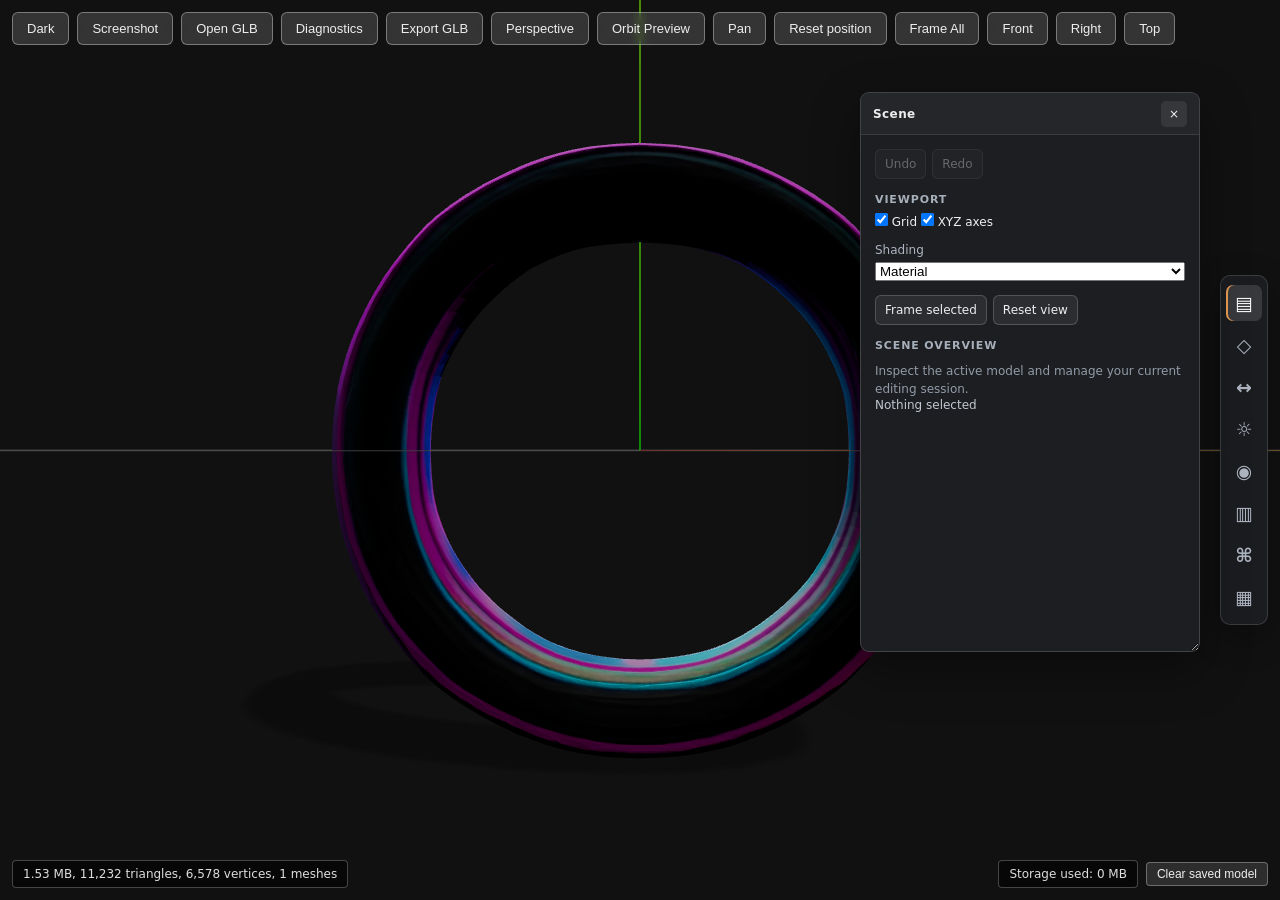
<file: viewer.html>
<!DOCTYPE html>
<html lang="en">
<head>
<meta charset="UTF-8">
<meta name="viewport" content="width=device-width, initial-scale=1.0">
<title>GLB Viewer</title>
<style>
  * { box-sizing: border-box; margin: 0; padding: 0; }
  html, body { height: 100%; width: 100%; overflow: hidden; background: #111; color: #eee; font-family: system-ui, -apple-system, Segoe UI, Roboto, sans-serif; }
  #canvas { width: 100vw; height: 100vh; display: block; }

  /* Overlay UI */
  #ui { position: absolute; top: 0; left: 0; width: 100%; height: 100%; pointer-events: none; z-index: 10; display: flex; flex-direction: column; }
  #toolbar { position: absolute; top: 12px; left: 12px; display: flex; gap: 8px; pointer-events: auto; z-index: 20; }
  #toolbar button { background: rgba(255,255,255,0.15); border: 1px solid rgba(255,255,255,0.35); color: #eee; padding: 8px 14px; border-radius: 6px; font-size: 13px; cursor: pointer; backdrop-filter: blur(4px); }
  #toolbar button:hover { background: rgba(255,255,255,0.25); }
  #toolbar button.active { background: rgba(0,150,255,0.35); border-color: rgba(0,150,255,0.6); }

  /* Loading overlay */
  #loading { position: absolute; inset: 0; background: #111; display: flex; flex-direction: column; align-items: center; justify-content: center; pointer-events: auto; z-index: 30; transition: opacity 0.3s; }
  #loading.hidden { opacity: 0; pointer-events: none; }
  #loading .spinner { width: 48px; height: 48px; border: 4px solid rgba(255,255,255,0.15); border-top-color: #0af; border-radius: 50%; animation: spin 0.8s linear infinite; margin-bottom: 12px; }
  @keyframes spin { to { transform: rotate(360deg); } }
  #loading p { font-size: 16px; margin-bottom: 8px; }
  #progress { width: 260px; height: 6px; background: rgba(255,255,255,0.12); border-radius: 3px; overflow: hidden; }
  #progress-bar { width: 0%; height: 100%; background: #0af; }

  /* Error overlay */
  #error { position: absolute; inset: 0; background: #111; display: none; flex-direction: column; align-items: center; justify-content: center; pointer-events: auto; z-index: 30; text-align: center; padding: 24px; }
  #error h2 { color: #ff6b6b; margin-bottom: 8px; font-size: 18px; }
  #error p { color: #aaa; margin-bottom: 16px; max-width: 420px; line-height: 1.5; }
  #error button { background: #0af; border: none; color: #fff; padding: 10px 20px; border-radius: 6px; font-size: 14px; cursor: pointer; }
  #error button:hover { background: #33b5ff; }

  /* Info chip bottom-left */
  #info { position: absolute; bottom: 12px; left: 12px; pointer-events: auto; z-index: 20; display: flex; flex-direction: column; gap: 4px; }
  .chip { background: rgba(0,0,0,0.55); border: 1px solid rgba(255,255,255,0.25); color: #ddd; padding: 6px 10px; border-radius: 4px; font-size: 12px; backdrop-filter: blur(4px); white-space: nowrap; }

  /* Storage bar bottom-right */
  #storage { position: absolute; bottom: 12px; right: 12px; pointer-events: auto; z-index: 20; display: flex; align-items: center; gap: 8px; }
  #storage .chip { cursor: default; }
  #clear-storage { background: rgba(255,255,255,0.12); border: 1px solid rgba(255,255,255,0.3); color: #eee; padding: 4px 10px; border-radius: 4px; font-size: 12px; cursor: pointer; }
  #clear-storage:hover { background: rgba(255,255,255,0.22); }

  /* File picker hidden input */
  #file-input { display: none; }

  /* Blender-inspired tool shelf: fixed right rail + movable tool/editor panels. */
  #scene-panel { position:fixed; top:50%; right:12px; transform:translateY(-50%); width:48px; display:flex; flex-direction:column; align-items:center; gap:6px; padding:9px 5px; border:1px solid rgba(255,255,255,.14); border-radius:10px; background:rgba(28,30,34,.96); color:#eee; pointer-events:auto; z-index:40; backdrop-filter:blur(14px); box-shadow:0 12px 34px rgba(0,0,0,.32); }
  #workspace-rail { width:100%; display:flex; flex-direction:column; align-items:center; gap:6px; }
  #workspace-rail button { position:relative; width:36px; height:36px; display:grid; place-items:center; border:0; border-radius:7px; color:#aeb5c1; background:transparent; cursor:pointer; }
  #workspace-rail button:hover,#workspace-rail button.active { color:#fff; background:rgba(255,255,255,.13); }
  #workspace-rail button.active { box-shadow:inset 2px 0 #e59b52; }
  #workspace-rail .workspace-icon { width:20px; height:20px; display:grid; place-items:center; pointer-events:none; font:600 19px/1 system-ui,sans-serif; color:currentColor; }
  [data-tooltip]::after { content:attr(data-tooltip); position:absolute; right:calc(100% + 10px); top:50%; transform:translate(4px,-50%); padding:6px 9px; border:1px solid rgba(255,255,255,.14); border-radius:5px; background:#202329; color:#f5f5f5; font:500 11px/1.2 system-ui,sans-serif; white-space:nowrap; opacity:0; visibility:hidden; pointer-events:none; z-index:100; box-shadow:0 5px 18px rgba(0,0,0,.28); transition:opacity .12s ease,transform .12s ease,visibility .12s; }
  [data-tooltip]:hover::after,[data-tooltip]:focus-visible::after { opacity:1; visibility:visible; transform:translate(0,-50%); }
  .editor-panel { position:fixed; top:96px; right:70px; width:340px; height:min(560px,calc(100vh - 116px)); min-width:280px; min-height:220px; max-width:calc(100vw - 90px); max-height:calc(100vh - 24px); display:flex; flex-direction:column; overflow:hidden; resize:both; border:1px solid rgba(255,255,255,.16); border-radius:9px; background:rgba(29,31,35,.97); color:#eee; pointer-events:auto; z-index:35; backdrop-filter:blur(16px); box-shadow:0 18px 48px rgba(0,0,0,.38); font-size:12px; }
  .editor-panel[hidden] { display:none; }
  .editor-panel-header { min-height:42px; flex:0 0 42px; display:flex; align-items:center; justify-content:space-between; padding:0 12px; border-bottom:1px solid rgba(255,255,255,.1); background:rgba(255,255,255,.035); cursor:grab; touch-action:none; user-select:none; }
  .editor-panel-header:active { cursor:grabbing; }
  .editor-panel-header h2 { font-size:12px; font-weight:650; letter-spacing:.035em; }
  .editor-panel-close { width:26px; height:26px; border:0; border-radius:5px; color:inherit; background:rgba(255,255,255,.08); cursor:pointer; }
  .editor-panel-content { flex:1; min-height:0; overflow:auto; padding:14px; }
  .editor-panel-content::-webkit-scrollbar { width:8px; }
  .editor-panel-content::-webkit-scrollbar-thumb { background:rgba(255,255,255,.16); border-radius:8px; }
  .editor-panel button:focus-visible,.editor-panel input:focus-visible { outline:2px solid #e59b52; outline-offset:2px; }
  .editor-panel h3 { font-size:11px; color:#a7afbb; margin:14px 0 7px; text-transform:uppercase; letter-spacing:.08em; }
  .editor-panel button,.editor-panel input { font:inherit; }
  .material-texture-row { display:grid; grid-template-columns:minmax(0,1fr) auto; align-items:end; gap:8px; margin:7px 0; }
  .material-texture-row button { padding:5px 8px; border:1px solid rgba(255,255,255,.18); border-radius:5px; background:rgba(255,255,255,.07); color:inherit; cursor:pointer; }
  body.light .editor-panel { background:rgba(249,250,252,.98); color:#222; border-color:rgba(0,0,0,.16); }
  body.light .editor-panel-header { border-color:rgba(0,0,0,.1); background:rgba(0,0,0,.025); }
  body.light .editor-panel-close { color:#222; border-color:rgba(0,0,0,.14); background:rgba(0,0,0,.045); }
  body.light .editor-panel h3,body.light .editor-panel .workspace-note,body.light .editor-panel #selected-name,body.light .editor-panel #scene-hint,body.light .editor-panel .light-control { color:#626b78; }
  body.light .editor-panel button { color:#222; border-color:rgba(0,0,0,.14); background:rgba(0,0,0,.045); }
  body.light .editor-panel input[type=number] { color:#222; border-color:rgba(0,0,0,.16); background:#fff; }
  body.light .editor-panel input[type=range] { accent-color:#426fa8; }
  @media (max-width:700px) { .editor-panel { top:64px; right:62px; width:min(340px,calc(100vw - 78px)); height:calc(100vh - 88px); max-width:calc(100vw - 70px); } }
  #workspace-main { position:fixed; top:96px; right:70px; width:340px; height:min(620px,calc(100vh - 120px)); min-width:280px; min-height:220px; max-width:calc(100vw - 90px); max-height:calc(100vh - 24px); display:flex; flex-direction:column; overflow:hidden; resize:both; border:1px solid rgba(255,255,255,.16); border-radius:9px; background:rgba(29,31,35,.97); color:#eee; pointer-events:auto; z-index:35; backdrop-filter:blur(16px); box-shadow:0 18px 48px rgba(0,0,0,.38); font-size:12px; }
  #workspace-main[hidden] { display:none; }
  #workspace-header { min-height:42px; flex:0 0 42px; display:flex; align-items:center; justify-content:space-between; padding:0 12px; border-bottom:1px solid rgba(255,255,255,.1); background:rgba(255,255,255,.035); cursor:grab; touch-action:none; user-select:none; }
  #workspace-header:active { cursor:grabbing; }
  #workspace-header h2 { font-size:12px; font-weight:650; letter-spacing:.035em; }
  #workspace-collapse { width:26px; height:26px; border:0; border-radius:5px; color:inherit; background:rgba(255,255,255,.08); cursor:pointer; }
  #workspace-content { flex:1; min-height:0; overflow:auto; padding:14px; }
  #workspace-content::-webkit-scrollbar { width:8px; }
  #workspace-content::-webkit-scrollbar-thumb { background:rgba(255,255,255,.16); border-radius:8px; }
  #scene-panel button:focus-visible,#workspace-main button:focus-visible,#workspace-main input:focus-visible { outline:2px solid #e59b52; outline-offset:2px; }
  .workspace-view[hidden] { display:none; }
  #workspace-main h3 { font-size:11px; color:#a7afbb; margin:14px 0 7px; text-transform:uppercase; letter-spacing:.08em; }
  #workspace-main button,#workspace-main input { font:inherit; }
  #history-controls { display:flex; gap:6px; }
  #history-controls button,.scene-row button,#transform-form button { border:1px solid rgba(255,255,255,.18); border-radius:6px; padding:7px 9px; color:#eee; background:rgba(255,255,255,.07); cursor:pointer; }
  #history-controls button:disabled { opacity:.35; cursor:default; }
  #object-list { display:flex; flex-direction:column; gap:4px; max-height:36vh; overflow:auto; }
  .scene-row { display:flex; align-items:center; gap:5px; min-width:0; padding:4px; border-radius:6px; }
  .scene-row.selected { background:rgba(104,164,255,.16); outline:1px solid rgba(104,164,255,.38); }
  .scene-row .object-select { flex:1; min-width:0; overflow:hidden; text-overflow:ellipsis; white-space:nowrap; text-align:left; border:0; background:transparent; color:inherit; padding:5px; cursor:pointer; }
  .scene-row .visibility-toggle { flex:0 0 auto; padding:5px 7px; }
  #selected-name { color:#c2c8d1; overflow-wrap:anywhere; margin-bottom:10px; }
  #transform-form { display:grid; grid-template-columns:1fr 1fr 1fr; gap:7px; }
  #transform-form label,.light-control { display:flex; flex-direction:column; gap:5px; color:#aeb5c1; }
  #transform-form input,.light-control input[type=number] { width:100%; min-width:0; padding:7px 6px; border:1px solid rgba(255,255,255,.16); border-radius:6px; background:rgba(255,255,255,.06); color:#fff; }
  #transform-form button { grid-column:1/-1; margin-top:5px; }
  #scene-hint,.workspace-note { margin-top:10px; color:#929ba8; line-height:1.5; }
  .light-control { margin:14px 0; }
  .light-control .range-line { display:flex; justify-content:space-between; gap:10px; }
  .light-control input[type=range] { width:100%; accent-color:#8eb7ff; }
  .workspace-placeholder { padding:12px; border:1px dashed rgba(255,255,255,.18); border-radius:8px; color:#aeb5c1; line-height:1.55; }
  body.light #scene-panel,body.light #workspace-main { background:rgba(249,250,252,.98); color:#222; border-color:rgba(0,0,0,.16); }
  body.light #workspace-rail button { color:#555; }
  body.light #workspace-rail button.active,body.light #workspace-rail button:hover { color:#111; background:rgba(0,0,0,.08); }
  body.light #workspace-header { border-color:rgba(0,0,0,.1); background:rgba(0,0,0,.025); }
  body.light #workspace-collapse,body.light #history-controls button,body.light .scene-row button,body.light #transform-form button { color:#222; border-color:rgba(0,0,0,.14); background:rgba(0,0,0,.045); }
  body.light #workspace-main h3,body.light #selected-name,body.light #scene-hint,body.light .workspace-note,body.light .light-control { color:#626b78; }
  body.light #transform-form input,body.light .light-control input[type=number] { color:#222; border-color:rgba(0,0,0,.16); background:#fff; }
  body.light [data-tooltip]::after { background:#fff; color:#222; border-color:rgba(0,0,0,.14); }
  @media (max-width:700px) { #workspace-main { top:64px; right:62px; width:min(340px,calc(100vw - 78px)); height:calc(100vh - 88px); max-width:calc(100vw - 70px); } #toolbar { left:8px; top:8px; gap:5px; flex-wrap:wrap; max-width:calc(100vw - 70px); } #toolbar button { padding:7px 9px; font-size:11px; } #scene-panel { right:8px; } }


  /* P1 command mode */
  #command-overlay { position:fixed; inset:0; z-index:120; display:flex; align-items:flex-start; justify-content:center; padding:12vh 16px 16px; background:rgba(0,0,0,.28); pointer-events:auto; }
  #command-overlay[hidden] { display:none; }
  #command-box { width:min(560px,calc(100vw - 32px)); overflow:hidden; border:1px solid rgba(255,255,255,.18); border-radius:12px; background:rgba(27,29,34,.98); color:#f2f3f5; box-shadow:0 24px 80px rgba(0,0,0,.5); backdrop-filter:blur(18px); }
  #command-input { width:100%; height:54px; padding:0 18px; border:0; border-bottom:1px solid rgba(255,255,255,.12); outline:none; background:transparent; color:inherit; font:500 16px/1.2 system-ui,sans-serif; }
  #command-results { max-height:min(420px,55vh); overflow:auto; padding:7px; }
  .command-result { width:100%; display:flex; align-items:center; justify-content:space-between; gap:16px; padding:11px 12px; border:0; border-radius:7px; background:transparent; color:inherit; text-align:left; cursor:pointer; }
  .command-result[aria-selected="true"],.command-result:hover { background:rgba(229,155,82,.16); }
  .command-result span { font-size:13px; font-weight:650; letter-spacing:.025em; }
  .command-result small { color:#9ca5b2; font-size:11px; }
  .command-result.is-disabled { opacity:.38; cursor:not-allowed; }
  .command-result.is-disabled small { color:#d39a70; }
  .command-empty { padding:18px 12px; color:#9ca5b2; font-size:12px; }
  #command-hint { padding:9px 12px; border-top:1px solid rgba(255,255,255,.1); color:#8993a0; font-size:10px; }
  body.light #command-box { background:rgba(250,251,253,.99); color:#222; border-color:rgba(0,0,0,.16); }
  body.light #command-input { border-color:rgba(0,0,0,.12); }
  body.light .command-result[aria-selected="true"],body.light .command-result:hover { background:rgba(170,105,42,.12); }
  body.light .command-result small,body.light .command-empty,body.light #command-hint { color:#68717e; }
  #orbit-controls { position:fixed; left:50%; bottom:22px; transform:translateX(-50%); z-index:25; display:flex; align-items:center; gap:12px; padding:10px 14px; border:1px solid rgba(255,255,255,.16); border-radius:10px; background:rgba(28,30,34,.94); color:#eee; pointer-events:auto; box-shadow:0 12px 34px rgba(0,0,0,.3); }
  #orbit-controls[hidden] { display:none; }
  #orbit-controls button { border:1px solid rgba(255,255,255,.18); border-radius:6px; padding:6px 9px; background:rgba(255,255,255,.08); color:inherit; cursor:pointer; }
  #orbit-controls label { display:flex; align-items:center; gap:8px; color:#b8c0ca; font-size:11px; }
  #orbit-speed { width:100px; accent-color:#e59b52; }
  #orbit-status { min-width:52px; color:#9ca5b2; font-size:10px; }
  body.light #orbit-controls { background:rgba(250,251,253,.98); color:#222; border-color:rgba(0,0,0,.16); }
  body.light #orbit-controls button { color:#222; border-color:rgba(0,0,0,.14); background:rgba(0,0,0,.045); }
  @media (max-width:600px) { #orbit-controls { bottom:58px; width:calc(100vw - 90px); justify-content:center; flex-wrap:wrap; } }

  /* Light theme override */
  body.light { background: #f5f5f5; color: #222; }
  body.light #loading { background: #f5f5f5; }
  body.light #error { background: #f5f5f5; }
  body.light .chip { background: rgba(255,255,255,0.75); border-color: rgba(0,0,0,0.15); color: #333; }
  body.light #toolbar button { background: rgba(0,0,0,0.1); border-color: rgba(0,0,0,0.2); color: #222; }
  body.light #toolbar button:hover { background: rgba(0,0,0,0.18); }
  body.light #progress { background: rgba(0,0,0,0.1); }
</style>
</head>
<body>

<div id="canvas"></div>

<div id="ui">
  <div id="toolbar">
    <button id="bg-toggle" title="Toggle dark/light background">Dark</button>
    <button id="screenshot" title="Screenshot">Screenshot</button>
    <button id="file-picker-btn" title="Open file">Open GLB</button>
    <button id="diagnostics-btn" title="Download local performance diagnostics">Diagnostics</button><button id="export-glb-btn" title="Export a new GLB copy">Export GLB</button><button id="projection-toggle" title="Switch camera projection">Perspective</button>
    <button id="orbit-preview-btn" title="Rotate the model automatically">Orbit Preview</button><button id="pan-mode-btn" title="Drag the model to reposition it">Pan</button><button id="reset-model-position-btn" title="Reset model position">Reset position</button><button id="frame-all-btn">Frame All</button><button id="view-front-btn">Front</button><button id="view-right-btn">Right</button><button id="view-top-btn">Top</button>
    <input type="file" id="file-input" accept=".glb,.gltf">
  </div>

  <div id="command-overlay" hidden role="dialog" aria-modal="true" aria-label="Command search">
    <div id="command-box"><input id="command-input" type="text" autocomplete="off" spellcheck="false" placeholder="Type a command… (e.g. LIG)" aria-label="Search editor commands"><div id="command-results" data-command-results role="listbox"></div><div id="command-hint">↑ ↓ Navigate · Enter Run · Tab Complete · Esc Close · F3 Open</div></div>
  </div>
  <div id="orbit-controls" hidden aria-label="Orbit preview controls">
    <button id="orbit-pause" type="button">Pause</button>
    <label>Speed <input id="orbit-speed" type="range" min="0.1" max="1.5" step="0.05" value="0.45"></label>
    <span id="orbit-status" aria-live="polite">Rotating</span>
    <button id="orbit-stop" type="button">Exit preview</button>
  </div>
  <aside id="scene-panel" aria-label="Editor tools">
    <nav id="workspace-rail" aria-label="Workspace tools">
      <button type="button" class="active" data-workspace="scene" data-tooltip="Scene" aria-label="Scene" aria-controls="workspace-main" aria-pressed="true"><span class="workspace-icon" aria-hidden="true">▤</span></button>
      <button type="button" data-workspace="objects" data-tooltip="Objects / Outliner" aria-label="Objects / Outliner" aria-controls="workspace-main" aria-pressed="false"><span class="workspace-icon" aria-hidden="true">◇</span></button>
      <button type="button" data-workspace="transform" data-tooltip="Transform" aria-label="Transform" aria-controls="workspace-main" aria-pressed="false"><span class="workspace-icon" aria-hidden="true">↔</span></button>
      <button type="button" data-workspace="lighting" data-tooltip="Lighting" aria-label="Lighting" aria-controls="workspace-main" aria-pressed="false"><span class="workspace-icon" aria-hidden="true">☼</span></button><button type="button" data-workspace="materials" data-tooltip="Materials" aria-label="Materials" aria-controls="workspace-main" aria-pressed="false"><span class="workspace-icon" aria-hidden="true">◉</span></button><button type="button" data-workspace="inspect" data-tooltip="Inspect" aria-label="Inspect" aria-controls="workspace-main" aria-pressed="false"><span class="workspace-icon" aria-hidden="true">▥</span></button>
      <button type="button" data-workspace="plugins" data-tooltip="Plugins" aria-label="Plugins" aria-controls="workspace-main" aria-pressed="false"><span class="workspace-icon" aria-hidden="true">⌘</span></button>
      <button type="button" data-workspace="extensions" data-tooltip="Extensions" aria-label="Extensions" aria-controls="workspace-main" aria-pressed="false"><span class="workspace-icon" aria-hidden="true">▦</span></button>
    </nav>
  </aside>
  <section id="workspace-main" role="region" aria-label="Scene tool panel">
    <header id="workspace-header"><h2 id="workspace-title">Scene</h2><button id="workspace-collapse" type="button" aria-label="Close tool panel" title="Close tool panel">×</button></header>
    <div id="workspace-content">
      <section class="workspace-view" data-view="scene">
        <div id="history-controls"><button id="undo-btn" type="button" disabled>Undo</button><button id="redo-btn" type="button" disabled>Redo</button></div>
        <h3>Viewport</h3><label><input id="grid-toggle" type="checkbox" checked> Grid</label> <label><input id="axes-toggle" type="checkbox" checked> XYZ axes</label><label class="light-control">Shading <select id="shading-mode"><option value="material">Material</option><option value="wireframe">Wireframe</option><option value="normal">Normals</option></select></label><div id="history-controls"><button id="frame-selected-btn" type="button">Frame selected</button><button id="reset-view-btn" type="button">Reset view</button></div><h3>Scene overview</h3><p class="workspace-note">Inspect the active model and manage your current editing session.</p>
        <div id="selected-name">Nothing selected</div>
      </section>
      <section class="workspace-view" data-view="objects" hidden>
        <h3>Hierarchy</h3><div id="outliner-actions"><button id="rename-object-btn" type="button">Rename</button><button id="delete-object-btn" type="button">Delete</button></div><input id="outliner-search" type="search" placeholder="Filter objects…" aria-label="Filter objects" style="width:100%;padding:8px;margin-bottom:8px"><div id="object-list"><span id="empty-scene">Open a model to inspect its objects.</span></div>
        <p id="scene-hint">Select an object in the list or click it directly in the viewport.</p>
      </section>
      <section class="workspace-view" data-view="transform" hidden>
        <h3>Transform</h3>
        <div style="display:flex;gap:6px;flex-wrap:wrap;margin-bottom:9px"><button type="button" id="gizmo-translate">Move</button><button type="button" id="gizmo-rotate">Rotate</button><button type="button" id="gizmo-scale">Scale</button><select id="gizmo-space"><option value="local">Local</option><option value="world">World</option></select></div>
        <div style="display:flex;gap:12px;margin-bottom:9px"><label><input type="checkbox" id="lock-axis-x"> Lock X</label><label><input type="checkbox" id="lock-axis-y"> Lock Y</label><label><input type="checkbox" id="lock-axis-z"> Lock Z</label></div>
        <form id="transform-form">
          <label>X <input name="x" type="number" step="any" value="0"></label><label>Y <input name="y" type="number" step="any" value="0"></label><label>Z <input name="z" type="number" step="any" value="0"></label>
          <label>Rotate X° <input name="rx" type="number" step="any" value="0"></label><label>Rotate Y° <input name="ry" type="number" step="any" value="0"></label><label>Rotate Z° <input name="rz" type="number" step="any" value="0"></label>
          <label>Scale X <input name="sx" type="number" step="any" value="1"></label><label>Scale Y <input name="sy" type="number" step="any" value="1"></label><label>Scale Z <input name="sz" type="number" step="any" value="1"></label>
          <button type="submit">Apply to selected objects</button><button type="button" id="reset-transform-btn">Reset transform</button>
        </form>
        <p class="workspace-note">The gizmo edits one object or transforms the selected group around a shared pivot. Numeric edits apply the active object's transform delta to all selected, unlocked objects. For a single object, axis locks preserve its local position, rotation or scale components. For a selected group, locks constrain the shared-pivot gizmo in the chosen Local or World coordinate space.</p>
      </section>
      <section class="workspace-view" data-view="lighting" hidden>
        <h3>Viewport lighting</h3>
        <label class="light-control"><span class="range-line"><span>Viewport exposure</span><output id="exposure-value">1.25</output></span><input id="viewport-exposure" type="range" min="0.5" max="2.5" step="0.05" value="1.25"></label>
        <label class="light-control"><span class="range-line"><span>Key light distance</span><output id="light-distance-value">1.00×</output></span><input id="light-distance" type="range" min="0.4" max="2.5" step="0.05" value="1"></label>
        <label class="light-control"><span class="range-line"><span>Ambient fill</span><output id="ambient-value">1.1</output></span><input id="ambient-intensity" type="range" min="0" max="3" step=".05" value="1.1"></label>
        <label class="light-control"><span class="range-line"><span>Key light</span><output id="key-value">2.0</output></span><input id="key-intensity" type="range" min="0" max="5" step=".05" value="2"></label>
        <label class="light-control"><span class="range-line"><span>Fill light</span><output id="fill-value">1.0</output></span><input id="fill-intensity" type="range" min="0" max="3" step=".05" value="1"></label>
        <label class="light-control"><span class="range-line"><span>Key azimuth</span><output id="azimuth-value">35°</output></span><input id="light-azimuth" type="range" min="-180" max="180" step="1" value="35"></label>
        <label class="light-control"><span class="range-line"><span>Key elevation</span><output id="elevation-value">48°</output></span><input id="light-elevation" type="range" min="5" max="85" step="1" value="48"></label>
        <label class="light-control">Key light color <input id="key-color" type="color" value="#ffffff"></label><label class="light-control">Fill light color <input id="fill-color" type="color" value="#c8dcff"></label><label class="light-control">Rim intensity <input id="rim-intensity" type="range" min="0" max="3" step=".05" value=".65"></label><label class="light-control">Shadow strength <input id="shadow-opacity" type="range" min="0" max="1" step=".05" value=".28"></label><label><input id="shadows-toggle" type="checkbox" checked> Ground shadow</label><label class="light-control">Preset <select id="lighting-preset"><option value="studio">Studio</option><option value="soft">Soft</option><option value="dramatic">Dramatic</option><option value="neutral">Neutral</option></select></label><h3>Additional lights</h3>
        <div style="display:flex;gap:6px"><select id="new-light-type"><option value="point">Point</option><option value="spot">Spot</option><option value="directional">Directional</option></select><button id="add-light-btn" type="button">Add light</button></div>
        <select id="user-light-list" aria-label="Additional lights" style="width:100%;margin-top:8px;padding:7px"><option value="">No additional lights</option></select>
        <label class="light-control">Selected light color <input id="user-light-color" type="color" value="#ffffff" disabled></label>
        <label class="light-control">Intensity <input id="user-light-intensity" type="range" min="0" max="10" step=".05" value="1" disabled></label>
        <div id="user-light-position" style="display:grid;grid-template-columns:repeat(3,1fr);gap:6px"><label>X <input id="user-light-x" type="number" step=".1" value="2" disabled></label><label>Y <input id="user-light-y" type="number" step=".1" value="3" disabled></label><label>Z <input id="user-light-z" type="number" step=".1" value="2" disabled></label></div>
        <button id="remove-light-btn" type="button" disabled>Remove selected light</button>
        <button id="lighting-reset" type="button">Reset lighting</button>
      </section>
      <section class="workspace-view" data-view="materials" hidden><h3>Selected material</h3><p id="material-target">Select a mesh to edit its material.</p><label class="light-control">Material slot <select id="material-slot" disabled></select></label><label class="light-control">Base color <input id="material-color" type="color" value="#cccccc" disabled></label><label class="light-control">Metalness <input id="material-metalness" type="range" min="0" max="1" step="0.01" value="0" disabled></label><label class="light-control">Roughness <input id="material-roughness" type="range" min="0" max="1" step="0.01" value="0.7" disabled></label><label class="light-control">Opacity <input id="material-opacity" type="range" min="0" max="1" step="0.01" value="1" disabled></label><h3>Texture channels</h3>
          <div class="material-texture-row"><label class="light-control">Base color <input id="material-texture" type="file" accept="image/*" disabled></label><button id="clear-material-texture" type="button" disabled>Clear</button></div>
          <div class="material-texture-row"><label class="light-control">Metalness <input id="material-metalness-texture" type="file" accept="image/*" disabled></label><button id="clear-material-metalness-texture" type="button" disabled>Clear</button></div>
          <div class="material-texture-row"><label class="light-control">Roughness <input id="material-roughness-texture" type="file" accept="image/*" disabled></label><button id="clear-material-roughness-texture" type="button" disabled>Clear</button></div>
          <div class="material-texture-row"><label class="light-control">Normal <input id="material-normal-texture" type="file" accept="image/*" disabled></label><button id="clear-material-normal-texture" type="button" disabled>Clear</button></div>
          <div class="material-texture-row"><label class="light-control">Ambient occlusion <input id="material-ao-texture" type="file" accept="image/*" disabled></label><button id="clear-material-ao-texture" type="button" disabled>Clear</button></div>
          <div class="material-texture-row"><label class="light-control">Emissive <input id="material-emissive-texture" type="file" accept="image/*" disabled></label><button id="clear-material-emissive-texture" type="button" disabled>Clear</button></div></section><section class="workspace-view" data-view="inspect" hidden><h3>Model inspection</h3><dl id="model-inspection">Open a model to inspect it.</dl></section>
      <section class="workspace-view" data-view="plugins" hidden><h3>Plugins</h3><div class="workspace-placeholder">Plugin management will appear here when the plugin API is available.</div></section>
      <section class="workspace-view" data-view="extensions" hidden><h3>Extensions</h3><div class="workspace-placeholder">Extension management will appear here when extension loading is implemented.</div></section>
    </div>
  </section>
  <div id="loading">
    <div class="spinner"></div>
    <p id="loading-text">Loading ring.glb...</p>
    <div id="progress"><div id="progress-bar"></div></div>
  </div>
  <div id="error">
    <h2 id="error-title">This file could not be loaded.</h2>
    <p id="error-msg">It may be corrupt or not a valid GLB.</p>
    <button id="try-sample">Try sample ring.glb</button>
  </div>
</div>

<div id="info">
  <div class="chip" id="info-chip">—</div>
</div>

<div id="storage">
  <div class="chip" id="storage-chip">Storage used: 0 MB</div>
  <button id="clear-storage" title="Clear saved model">Clear saved model</button>
</div>



<script type="importmap">
{
  "imports": {
    "three": "./three/build/three.module.js",
    "three/addons/": "./three/examples/jsm/"
  }
}
</script>

<script src="./src/editor/ViewerShell.js"></script>

<script type="module">
import * as THREE from 'three';
import { GLTFLoader } from 'three/addons/loaders/GLTFLoader.js';
import { GLTFExporter } from 'three/addons/exporters/GLTFExporter.js';
import { OrbitControls } from 'three/addons/controls/OrbitControls.js';
import { TransformControls } from 'three/addons/controls/TransformControls.js';
import { RoomEnvironment } from 'three/addons/environments/RoomEnvironment.js';
import { disposeObjectResources } from './src/core/ResourceDisposer.js';
import { PerformanceMonitor } from './src/core/PerformanceMonitor.js';
import { NativeRelayHardwareProvider, BrowserCapabilityProvider } from './src/core/HardwareProviders.js';
import { evaluateAdaptiveQuality } from './src/core/AdaptiveQualityPolicy.js';
import { inspectModel } from './src/core/ModelInspector.js';
import { SceneStore } from './src/core/SceneStore.js';
import { CommandHistory } from './src/core/CommandHistory.js';
import { SetTransformCommand, SetVisibilityCommand, RenameObjectCommand, RemoveObjectCommand, SetMaterialPropertiesCommand } from './src/core/SceneCommands.js';
import { EditorStateStore } from './src/editor/EditorStateStore.js';
import { ToolRegistry } from './src/editor/ToolRegistry.js';
import { WorkspaceManager } from './src/editor/WorkspaceManager.js';
import { ViewportInteraction } from './src/editor/ViewportInteraction.js';
import { SceneRuntime } from './src/editor/SceneRuntime.js';
import { CommandPalette } from './src/editor/CommandPalette.js';
import { OrbitPreview } from './src/editor/OrbitPreview.js';
import { ViewportWorkspace } from './src/editor/ViewportWorkspace.js';
import { MultiObjectTransform } from './src/editor/MultiObjectTransform.js';

// ---------- Tiny vanilla in-memory UI state store ----------
// Model state must exist before lighting preferences invoke syncModelLighting during startup.
let currentModel = null;

const performanceMonitor = new PerformanceMonitor();

const state = {
  fileName: null,
  fileSize: 0,
  triangles: 0,
  vertices: 0,
  meshes: 0,
  background: 'dark', // 'dark' | 'light'
  lastModelUrl: null,
  hardwareSignals: null,
  adaptiveQuality: null,
};

// ---------- IndexedDB persistence ----------
const DB_NAME = 'glb-viewer';
const DB_VERSION = 1;
const STORE_NAME = 'models';

function openDB() {
  return new Promise((resolve, reject) => {
    const req = indexedDB.open(DB_NAME, DB_VERSION);
    req.onupgradeneeded = () => {
      const db = req.result;
      if (!db.objectStoreNames.contains(STORE_NAME)) {
        db.createObjectStore(STORE_NAME, { keyPath: 'id' });
      }
    };
    req.onsuccess = () => resolve(req.result);
    req.onerror = () => reject(req.error);
  });
}

async function saveLastModel(url, blob, size) {
  try {
    const db = await openDB();
    const tx = db.transaction(STORE_NAME, 'readwrite');
    const store = tx.objectStore(STORE_NAME);
    await store.put({ id: 'last', url, blob, size, savedAt: Date.now() });
    await new Promise((res, rej) => { tx.oncomplete = () => res(); tx.onerror = () => rej(tx.error); });
    db.close();
    updateStorageChip();
  } catch (e) {
    console.warn('IndexedDB save failed:', e);
  }
}

async function loadLastModel() {
  try {
    const db = await openDB();
    const tx = db.transaction(STORE_NAME, 'readonly');
    const store = tx.objectStore(STORE_NAME);
    const rec = await new Promise((res, rej) => {
      const r = store.get('last');
      r.onsuccess = () => res(r.result);
      r.onerror = () => rej(r.error);
    });
    tx.oncomplete = () => db.close();
    return rec;
  } catch (e) {
    console.warn('IndexedDB load failed:', e);
    return null;
  }
}

async function clearSavedModel() {
  try {
    const db = await openDB();
    const tx = db.transaction(STORE_NAME, 'readwrite');
    const store = tx.objectStore(STORE_NAME);
    await store.delete('last');
    await new Promise((res, rej) => { tx.oncomplete = () => res(); tx.onerror = () => rej(tx.error); });
    db.close();
    state.lastModelUrl = null;
    updateStorageChip();
  } catch (e) {
    console.warn('IndexedDB clear failed:', e);
  }
}

async function updateStorageChip() {
  try {
    const db = await openDB();
    const tx = db.transaction(STORE_NAME, 'readonly');
    const store = tx.objectStore(STORE_NAME);
    const rec = await new Promise((res, rej) => {
      const r = store.get('last');
      r.onsuccess = () => res(r.result);
      r.onerror = () => rej(r.error);
    });
    tx.oncomplete = () => db.close();
    const mb = rec && rec.size ? (rec.size / (1024 * 1024)).toFixed(2) : '0';
    document.getElementById('storage-chip').textContent = `Storage used: ${mb} MB`;
  } catch (e) {
    document.getElementById('storage-chip').textContent = 'Storage used: 0 MB';
  }
}

// ---------- Debounced auto-save ----------
let saveTimeout = null;
function scheduleSave(url, blob, size) {
  if (saveTimeout) clearTimeout(saveTimeout);
  saveTimeout = setTimeout(() => {
    saveLastModel(url, blob, size);
    saveTimeout = null;
  }, 1000);
}

// ---------- Three.js scene setup ----------
const canvas = document.getElementById('canvas');
const renderer = new THREE.WebGLRenderer({ antialias: true, alpha: true });
renderer.setSize(window.innerWidth, window.innerHeight);
renderer.setPixelRatio(Math.min(window.devicePixelRatio, 2));
renderer.shadowMap.enabled = true;
renderer.shadowMap.type = THREE.PCFSoftShadowMap;

const nativeRelayProvider = new NativeRelayHardwareProvider();
const browserCapabilityProvider = new BrowserCapabilityProvider();
const browserCapabilities = browserCapabilityProvider.getCapabilities({ renderer });
state.hardwareSignals = { nativeRelay: { available: false, status: 'pending' }, browser: browserCapabilities };
async function initializeHardwareSignals() {
  try {
    const nativeRelay = await nativeRelayProvider.getProfile();
    state.hardwareSignals.nativeRelay = nativeRelay;
    state.adaptiveQuality = evaluateAdaptiveQuality({
      nativeRelay,
      browser: browserCapabilities,
      performance: performanceMonitor.snapshot()
    });
  } catch (error) {
    // NativeRelay is an optional enhancement; its failure must never prevent
    // the viewer, bundled sample, or workspace tools from starting.
    state.hardwareSignals.nativeRelay = { available: false, status: 'provider_unavailable' };
    state.adaptiveQuality = evaluateAdaptiveQuality({
      nativeRelay: state.hardwareSignals.nativeRelay,
      browser: browserCapabilities,
      performance: performanceMonitor.snapshot()
    });
    console.warn('[GLB Viewer] Optional native hardware profile unavailable:', error);
  }
}
void initializeHardwareSignals();
renderer.toneMapping = THREE.ACESFilmicToneMapping;
renderer.toneMappingExposure = 1.25;
renderer.outputColorSpace = THREE.SRGBColorSpace;
canvas.appendChild(renderer.domElement);

const scene = new THREE.Scene();
scene.background = new THREE.Color(0x111111);
scene.environment = new RoomEnvironment();

const camera = new THREE.PerspectiveCamera(45, window.innerWidth / window.innerHeight, 0.1, 1000);
camera.position.set(0, 1, 3);

const controls = new OrbitControls(camera, renderer.domElement);
controls.enableDamping = true;
controls.dampingFactor = 0.05;
controls.rotateSpeed = 0.8;
controls.zoomSpeed = 1.0;
controls.panSpeed = 0.8;
// Full free-orbit: no polar, azimuth, or target-axis restrictions.
controls.minPolarAngle = 0;
controls.maxPolarAngle = Math.PI;
controls.minAzimuthAngle = -Infinity;
controls.maxAzimuthAngle = Infinity;

// Balanced, user-adjustable three-point lighting. Keep the model readable from every side.
const ambient = new THREE.AmbientLight(0xffffff, 1.1);
scene.add(ambient);
const dirLight = new THREE.DirectionalLight(0xffffff, 2.0);
dirLight.position.set(5, 7, 6);
dirLight.castShadow = true;
dirLight.shadow.mapSize.set(1024, 1024);
dirLight.shadow.camera.near = 0.1;
dirLight.shadow.camera.far = 100;
dirLight.shadow.bias = -0.00015;
scene.add(dirLight);
scene.add(dirLight.target);

// Invisible receiving plane for model shadows. Keep this defined before lighting
// controls and model-positioning handlers reference it.
const groundShadow = new THREE.Mesh(
  new THREE.PlaneGeometry(200, 200),
  new THREE.ShadowMaterial({ color: 0x000000, opacity: 0.28 })
);
groundShadow.name = 'Ground Shadow';
groundShadow.rotation.x = -Math.PI / 2;
groundShadow.position.y = -0.015;
groundShadow.receiveShadow = true;
scene.add(groundShadow);
const fillLight = new THREE.DirectionalLight(0xc8dcff, 1.0);
fillLight.position.set(-5, 2, -4);
scene.add(fillLight);
const rimLight = new THREE.DirectionalLight(0xffffff, 0.65);
rimLight.position.set(0, 5, -7);
scene.add(rimLight);

// Register the fully initialized base scene before user models are loaded.
const sceneStore = new SceneStore(scene);
const sceneRuntime = new SceneRuntime({ scene, sceneStore, disposeResources: disposeObjectResources });
const commandHistory = new CommandHistory({ limit: 100 });
const transformGizmo = new TransformControls(camera, renderer.domElement);
scene.add(transformGizmo.getHelper());
const multiObjectTransform = new MultiObjectTransform({ THREE, scene, controls: transformGizmo });
let gizmoDragSnapshot=null, materialSlotIndex=0;
 
// ---------- Editor workspace navigation and persisted layout ----------
const workspaceShell = document.getElementById('workspace-main');
const workspaceViews = [...document.querySelectorAll('.workspace-view')];
const workspaceButtons = [...document.querySelectorAll('[data-workspace]')];
const workspaceManager = new WorkspaceManager();
const editorState = new EditorStateStore();
const toolRegistry = new ToolRegistry();
const workspacePanels = new Map();
let activeWorkspacePanel = null;

const editorTools = [
  { id: 'scene', label: 'Scene', icon: 'layers-outline', order: 1 },
  { id: 'objects', label: 'Objects / Outliner', icon: 'cube-outline', order: 2 },
  { id: 'transform', label: 'Transform', icon: 'move-outline', order: 3 },
  { id: 'lighting', label: 'Lighting', icon: 'sunny-outline', order: 4 },
  { id: 'materials', label: 'Materials', icon: 'color-palette-outline', order: 5 },
  { id: 'inspect', label: 'Inspect', icon: 'analytics-outline', order: 6 },
  { id: 'plugins', label: 'Plugins', icon: 'puzzle-outline', order: 5 },
  { id: 'extensions', label: 'Extensions', icon: 'grid-outline', order: 6 },
];
editorTools.forEach((tool) => toolRegistry.register(tool));

workspaceViews.forEach((view, index) => {
  const name = view.dataset.view;
  const panel = document.createElement('section');
  panel.className = 'editor-panel';
  panel.id = `workspace-panel-${name}`;
  panel.setAttribute('role', 'region');
  panel.setAttribute('aria-label', `${name[0].toUpperCase() + name.slice(1)} editor panel`);

  const header = document.createElement('header');
  header.className = 'editor-panel-header';
  header.dataset.panelDragHandle = '';
  const title = document.createElement('h2');
  title.textContent = name[0].toUpperCase() + name.slice(1);
  const close = document.createElement('button');
  close.type = 'button';
  close.className = 'editor-panel-close';
  close.textContent = '×';
  close.setAttribute('aria-label', `Close ${name} panel`);
  close.title = `Close ${name} panel`;
  header.append(title, close);

  const content = document.createElement('div');
  content.className = 'editor-panel-content';
  view.hidden = false;
  content.append(view);
  panel.append(header, content);
  document.body.append(panel);

  workspaceManager.register(name, panel, {
    handle: header,
    defaultRect: {
      x: Math.max(12, innerWidth - 420 - (index % 3) * 24),
      y: 92 + (index % 3) * 34,
      width: 340,
      height: Math.min(560, innerHeight - 116),
    },
  });
  panel.hidden = true;
  panel.addEventListener('pointerdown', () => {
    activeWorkspacePanel = panel;
    syncWorkspaceRail();
  });
  workspacePanels.set(name, panel);
  close.addEventListener('click', () => {
    workspaceManager.close(name);
    const button = workspaceButtons.find((item) => item.dataset.workspace === name);
    button?.setAttribute('aria-expanded', 'false');
    button?.classList.remove('active');
    if (activeWorkspacePanel === panel) activeWorkspacePanel = null;
    syncWorkspaceRail();
  });
});
workspaceShell.remove();

function syncWorkspaceRail() {
  workspaceButtons.forEach((button) => {
    const panel = workspacePanels.get(button.dataset.workspace);
    const open = Boolean(panel && !panel.hidden);
    button.setAttribute('aria-controls', panel?.id || '');
    button.setAttribute('aria-expanded', String(open));
    button.setAttribute('aria-pressed', String(open && activeWorkspacePanel === panel));
    button.classList.toggle('active', activeWorkspacePanel === panel && open);
  });
}
function setWorkspaceView(name) {
  const panel = workspacePanels.get(name);
  if (!panel) return;
  activeWorkspacePanel = panel;
  workspaceManager.open(name);
  editorState.patch('activeTool', name, 'tool:activate');
  workspaceButtons.forEach((button) => {
    const active = button.dataset.workspace === name;
    button.setAttribute('aria-pressed', String(active));
    button.classList.toggle('active', active);
  });
  localStorage.setItem('glb-workspace-view', name);
  syncWorkspaceRail();
}
workspaceButtons.forEach((button) => button.addEventListener('click', () => {
  const panel = workspacePanels.get(button.dataset.workspace);
  if (panel && !panel.hidden) {
    workspaceManager.close(button.dataset.workspace);
    if (activeWorkspacePanel === panel) activeWorkspacePanel = null;
    syncWorkspaceRail();
    return;
  }
  setWorkspaceView(button.dataset.workspace);
}));

toolRegistry.subscribe(({ tools }) => {
  const byId = new Map(workspaceButtons.map((button) => [button.dataset.workspace, button]));
  tools.forEach((tool) => {
    const button = byId.get(tool.id);
    if (!button) return;
    button.setAttribute('aria-label', tool.label);
    button.dataset.tooltip = tool.label;
  });
});
editorState.subscribe(({ state: next }) => {
  document.documentElement.dataset.activeTool = next.activeTool || '';
});
document.addEventListener('keydown', (event) => {
  if (event.key !== 'Escape' || !activeWorkspacePanel) return;
  const name = activeWorkspacePanel.id.replace('workspace-panel-', '');
  workspaceManager.close(name);
  activeWorkspacePanel = null;
  syncWorkspaceRail();
});
const savedWorkspace = localStorage.getItem('glb-workspace-view');
if (workspacePanels.has(savedWorkspace)) setWorkspaceView(savedWorkspace);
else setWorkspaceView('scene');

// Lighting controls update the actual scene lights, not just their labels.
function saveEditorPreferences(){
  const ids=['ambient-intensity','key-intensity','fill-intensity','light-azimuth','light-elevation','key-color','fill-color','rim-intensity','shadow-opacity','lighting-preset','shading-mode','viewport-exposure','light-distance'];
  const values={};ids.forEach(id=>{const el=document.getElementById(id);if(el)values[id]=el.value;});
  values.userLights=[...userLights.values()].map(entry=>({id:entry.id,name:entry.name,type:entry.type,color:'#'+entry.light.color.getHexString(),intensity:entry.light.intensity,offset:entry.offset.toArray()}));
  values.grid=document.getElementById('grid-toggle').checked;values.axes=document.getElementById('axes-toggle').checked;values.shadows=document.getElementById('shadows-toggle').checked;values.background=state.background;
  try{localStorage.setItem('glb-editor-preferences-v1',JSON.stringify(values));}catch{}
}
function restoreEditorPreferences(){
  let values={};try{values=JSON.parse(localStorage.getItem('glb-editor-preferences-v1')||'{}');}catch{}
  Object.entries(values).forEach(([id,value])=>{const el=document.getElementById(id);if(el&&typeof value!=='object')el.value=String(value);});
  if(Array.isArray(values.userLights))values.userLights.forEach(saved=>{const center=modelWorldCenter(),id='user-light-'+nextUserLightId++;let light;if(saved.type==='spot'){light=new THREE.SpotLight(saved.color,saved.intensity);light.castShadow=true;scene.add(light.target);}else if(saved.type==='directional'){light=new THREE.DirectionalLight(saved.color,saved.intensity);scene.add(light.target);}else light=new THREE.PointLight(saved.color,saved.intensity,0,2);const offset=new THREE.Vector3(...saved.offset);light.position.copy(center).add(offset);light.userData.editorHelper=true;scene.add(light);userLights.set(id,{id,name:saved.name,type:saved.type,light,offset});});
  refreshUserLightList();
  if(typeof values.grid==='boolean')document.getElementById('grid-toggle').checked=values.grid;
  if(typeof values.axes==='boolean')document.getElementById('axes-toggle').checked=values.axes;
  if(typeof values.shadows==='boolean')document.getElementById('shadows-toggle').checked=values.shadows;
  if(values.background)setBackground(values.background);
  ['ambient-intensity','key-intensity','fill-intensity','light-azimuth','light-elevation','rim-intensity','shadow-opacity','viewport-exposure','light-distance'].forEach(id=>document.getElementById(id)?.dispatchEvent(new Event('input')));
  document.getElementById('key-color')?.dispatchEvent(new Event('input'));document.getElementById('fill-color')?.dispatchEvent(new Event('input'));
  if(typeof values.shadows==='boolean'){groundShadow.visible=values.shadows;dirLight.castShadow=values.shadows;userLights.forEach(entry=>{if(entry.light.castShadow!==undefined)entry.light.castShadow=values.shadows;});}
  viewportWorkspace.setGrid(document.getElementById('grid-toggle').checked);viewportWorkspace.setAxes(document.getElementById('axes-toggle').checked);viewportWorkspace.setShading(document.getElementById('shading-mode').value);
  syncModelLighting();
}
function setKeyLightDirection() {
  syncModelLighting();
}
function bindLightRange(id, light, outputId) {
  const input = document.getElementById(id);
  const output = document.getElementById(outputId);
  const update = () => { light.intensity = Number(input.value); output.value = Number(input.value).toFixed(2); };
  input.addEventListener('input', () => { update(); markDirty(); });
  update();
}
bindLightRange('ambient-intensity', ambient, 'ambient-value');
bindLightRange('key-intensity', dirLight, 'key-value');
bindLightRange('fill-intensity', fillLight, 'fill-value');
document.getElementById('viewport-exposure').addEventListener('input',e=>{renderer.toneMappingExposure=Number(e.target.value);document.getElementById('exposure-value').value=Number(e.target.value).toFixed(2);markDirty();saveEditorPreferences();});
document.getElementById('light-distance').addEventListener('input',e=>{document.getElementById('light-distance-value').value=Number(e.target.value).toFixed(2)+'×';syncModelLighting();markDirty();saveEditorPreferences();});
document.getElementById('light-azimuth').addEventListener('input', () => {
  document.getElementById('azimuth-value').value = document.getElementById('light-azimuth').value + '°';
  setKeyLightDirection(); markDirty(); saveEditorPreferences();
});
document.getElementById('light-elevation').addEventListener('input', () => {
  document.getElementById('elevation-value').value = document.getElementById('light-elevation').value + '°';
  setKeyLightDirection(); markDirty();
});
setKeyLightDirection();
document.getElementById('key-color').addEventListener('input',e=>{dirLight.color.set(e.target.value);markDirty();saveEditorPreferences();});
document.getElementById('fill-color').addEventListener('input',e=>{fillLight.color.set(e.target.value);markDirty();saveEditorPreferences();});
document.getElementById('rim-intensity').addEventListener('input',e=>{rimLight.intensity=Number(e.target.value);markDirty();saveEditorPreferences();});
document.getElementById('shadow-opacity').addEventListener('input',e=>{groundShadow.material.opacity=Number(e.target.value);markDirty();saveEditorPreferences();});
document.getElementById('shadows-toggle').addEventListener('change',e=>{groundShadow.visible=e.target.checked;dirLight.castShadow=e.target.checked;userLights.forEach(entry=>{if(entry.light.castShadow!==undefined)entry.light.castShadow=e.target.checked;});markDirty();saveEditorPreferences();});
document.getElementById('lighting-preset').addEventListener('change',e=>{applyLightingPreset(e.target.value);saveEditorPreferences();});
document.getElementById('lighting-reset').addEventListener('click', () => {
  document.getElementById('viewport-exposure').value = '1.25';
  document.getElementById('light-distance').value = '1';
  document.getElementById('viewport-exposure').dispatchEvent(new Event('input'));
  document.getElementById('light-distance').dispatchEvent(new Event('input'));
  document.getElementById('ambient-intensity').value = '1.1';
  document.getElementById('key-intensity').value = '2';
  document.getElementById('fill-intensity').value = '1';
  document.getElementById('light-azimuth').value = '35';
  document.getElementById('light-elevation').value = '48';
  ['ambient-intensity','key-intensity','fill-intensity'].forEach((id) => document.getElementById(id).dispatchEvent(new Event('input')));
  setKeyLightDirection();
  dirLight.color.set('#ffffff');fillLight.color.set('#c8dcff');rimLight.intensity=.65;groundShadow.material.opacity=.28;groundShadow.visible=true;dirLight.castShadow=true;
  document.getElementById('key-color').value='#ffffff';document.getElementById('fill-color').value='#c8dcff';document.getElementById('rim-intensity').value='.65';document.getElementById('shadow-opacity').value='.28';document.getElementById('shadows-toggle').checked=true;document.getElementById('lighting-preset').value='studio';markDirty();saveEditorPreferences();
});


// ---------- Model loading ----------
let currentAnimations = [];
let isDirty = false;
let dirtyRevision = 0;
let panMode = false;
const userLights = new Map();
let selectedUserLightId = null;
let nextUserLightId = 1;
let panPointer = null;
let modelHomePosition = null;
let orthographicCamera = null;
let useOrthographic = false;
let selectedIds = new Set();
const lockedObjectIds = new Set();
let commandPalette;
let orbitPreview;
let orbitUiSync = () => {};
function syncOrbitUi() {
  const active = Boolean(orbitPreview?.active);
  const paused = Boolean(orbitPreview?.paused);
  document.getElementById('orbit-controls').hidden = !active;
  document.getElementById('orbit-pause').textContent = paused ? 'Resume' : 'Pause';
  document.getElementById('orbit-status').textContent = paused ? 'Paused' : 'Rotating';
  document.getElementById('orbit-preview-btn').textContent = active ? 'Orbit Active' : 'Orbit Preview';
  commandPalette?.refresh();
}
function startOrbitPreview() {
  if (!currentModel) return false;
  const started = orbitPreview.start();
  syncOrbitUi();
  return started;
}
function stopOrbitPreview() { orbitPreview.stop(); syncOrbitUi(); }
function toggleOrbitPause() {
  if (!orbitPreview.active) return;
  if (orbitPreview.paused) orbitPreview.resume(); else orbitPreview.pause();
  syncOrbitUi();
}
orbitPreview = new OrbitPreview({ THREE, camera, controls, getModel: () => currentModel });
const viewportWorkspace = new ViewportWorkspace({ THREE, scene, camera, controls, renderer, getModel: () => currentModel, getSelection: () => sceneStore.getSelection() });
function setPanMode(enabled) {
  panMode=Boolean(enabled); controls.enabled=!panMode;
  const button=document.getElementById('pan-mode-btn');
  button.classList.toggle('active',panMode); button.textContent=panMode?'Pan: On':'Pan';
}
function modelWorldCenter(){
  if(!currentModel)return new THREE.Vector3();
  return new THREE.Box3().setFromObject(currentModel).getCenter(new THREE.Vector3());
}
function refreshUserLightList(){
  const select=document.getElementById('user-light-list'),previous=selectedUserLightId;
  select.replaceChildren();
  if(!userLights.size){const option=document.createElement('option');option.value='';option.textContent='No additional lights';select.append(option);selectedUserLightId=null;}
  else userLights.forEach((entry,id)=>{const option=document.createElement('option');option.value=id;option.textContent=entry.name;select.append(option);});
  if(previous&&userLights.has(previous)){select.value=previous;selectedUserLightId=previous;}
  syncUserLightControls();
}
function syncUserLightControls(){
  const entry=userLights.get(selectedUserLightId),ids=['user-light-color','user-light-intensity','user-light-x','user-light-y','user-light-z','remove-light-btn'];
  ids.forEach(id=>document.getElementById(id).disabled=!entry);
  if(!entry)return;
  document.getElementById('user-light-color').value='#'+entry.light.color.getHexString();
  document.getElementById('user-light-intensity').value=String(entry.light.intensity);
  ['x','y','z'].forEach(axis=>document.getElementById('user-light-'+axis).value=String(entry.offset[axis]));
}
function addUserLight(type){
  const center=modelWorldCenter(),id='user-light-'+nextUserLightId++;
  let light;
  if(type==='spot'){light=new THREE.SpotLight(0xffffff,1);light.angle=Math.PI/5;light.penumbra=.25;light.castShadow=true;scene.add(light.target);}
  else if(type==='directional'){light=new THREE.DirectionalLight(0xffffff,1);light.castShadow=true;scene.add(light.target);}
  else light=new THREE.PointLight(0xffffff,1,0,2);
  const offset=new THREE.Vector3(2,3,2);light.position.copy(center).add(offset);light.userData.editorHelper=true;scene.add(light);
  const entry={id,name:type[0].toUpperCase()+type.slice(1)+' '+nextUserLightId, type,light,offset};
  if(type==='spot'||type==='directional'){entry.targetOffset=new THREE.Vector3(0,0,0);light.target.position.copy(center);}
  userLights.set(id,entry);selectedUserLightId=id;refreshUserLightList();markDirty();saveEditorPreferences();
}
function updateUserLight(){
  const entry=userLights.get(selectedUserLightId);if(!entry)return;
  entry.light.color.set(document.getElementById('user-light-color').value);
  entry.light.intensity=Number(document.getElementById('user-light-intensity').value);
  ['x','y','z'].forEach(axis=>{entry.offset[axis]=Number(document.getElementById('user-light-'+axis).value);});
  syncModelLighting();markDirty();saveEditorPreferences();
}
document.getElementById('add-light-btn').addEventListener('click',()=>addUserLight(document.getElementById('new-light-type').value));
document.getElementById('user-light-list').addEventListener('change',e=>{selectedUserLightId=e.target.value||null;syncUserLightControls();});
['user-light-color','user-light-intensity','user-light-x','user-light-y','user-light-z'].forEach(id=>document.getElementById(id).addEventListener('input',updateUserLight));
document.getElementById('remove-light-btn').addEventListener('click',()=>{
  const entry=userLights.get(selectedUserLightId);if(!entry)return;
  scene.remove(entry.light);if(entry.light.target?.parent)scene.remove(entry.light.target);
  userLights.delete(selectedUserLightId);selectedUserLightId=null;refreshUserLightList();markDirty();saveEditorPreferences();
});
function syncModelLighting() {
  if(!currentModel)return;
  currentModel.updateWorldMatrix(true,true);
  const box=new THREE.Box3().setFromObject(currentModel);
  if(box.isEmpty())return;
  const center=box.getCenter(new THREE.Vector3());
  const radius=Math.max(box.getSize(new THREE.Vector3()).length(),3)*Number(document.getElementById('light-distance')?.value||1);
  const az=THREE.MathUtils.degToRad(Number(document.getElementById('light-azimuth').value));
  const el=THREE.MathUtils.degToRad(Number(document.getElementById('light-elevation').value));
  dirLight.position.set(center.x+radius*Math.cos(el)*Math.sin(az),center.y+radius*Math.sin(el),center.z+radius*Math.cos(el)*Math.cos(az));
  dirLight.target.position.copy(center);
  fillLight.position.set(center.x-radius*.65,center.y+radius*.25,center.z-radius*.55);
  rimLight.position.set(center.x,center.y+radius*.65,center.z-radius*.8);
  groundShadow.position.set(center.x,box.min.y-.015,center.z);
  userLights.forEach(entry=>{entry.light.position.copy(center).add(entry.offset);if(entry.light.target)entry.light.target.position.copy(center);});
}
function panModelByScreenDelta(dx,dy) {
  if(!currentModel)return;
  const distance=camera.position.distanceTo(controls.target);
  const height=Math.max(renderer.domElement.clientHeight,1);
  const worldPerPixel=useOrthographic?(camera.top-camera.bottom)/height:2*distance*Math.tan(THREE.MathUtils.degToRad(camera.fov)/2)/height;
  const right=new THREE.Vector3().setFromMatrixColumn(camera.matrixWorld,0);
  const up=new THREE.Vector3().setFromMatrixColumn(camera.matrixWorld,1);
  currentModel.position.add(right.multiplyScalar(dx*worldPerPixel).add(up.multiplyScalar(-dy*worldPerPixel)));
  syncModelLighting(); markDirty(); updateInspection();
}
renderer.domElement.addEventListener('pointerdown',event=>{
  if(!panMode||event.button!==0||!currentModel)return;
  panPointer={id:event.pointerId,x:event.clientX,y:event.clientY};
  renderer.domElement.setPointerCapture(event.pointerId);
});
renderer.domElement.addEventListener('pointermove',event=>{
  if(!panPointer||panPointer.id!==event.pointerId)return;
  const dx=event.clientX-panPointer.x,dy=event.clientY-panPointer.y;
  panPointer.x=event.clientX;panPointer.y=event.clientY;panModelByScreenDelta(dx,dy);
});
function finishPan(event){if(panPointer&&panPointer.id===event.pointerId)panPointer=null;}
renderer.domElement.addEventListener('pointerup',finishPan);
renderer.domElement.addEventListener('pointercancel',finishPan);
document.getElementById('pan-mode-btn').addEventListener('click',()=>setPanMode(!panMode));
document.getElementById('reset-model-position-btn').addEventListener('click',()=>{
  if(!currentModel)return;currentModel.position.copy(modelHomePosition||new THREE.Vector3());syncModelLighting();markDirty();updateInspection();
});
function applyLightingPreset(name){
  const p={studio:[1.1,2,1,.65,35,48],soft:[1.65,1.1,1.25,.25,25,65],dramatic:[.35,3.4,.25,1.2,-55,32],neutral:[1.3,1.35,.8,.35,45,55]}[name]||[1.1,2,1,.65,35,48];
  ['ambient-intensity','key-intensity','fill-intensity','rim-intensity','light-azimuth','light-elevation'].forEach((id,i)=>{document.getElementById(id).value=String(p[i]);document.getElementById(id).dispatchEvent(new Event('input'));});
  syncModelLighting();markDirty();
}
function selectedMaterial() {
  if(viewportWorkspace.mode!=='material')return null;
  const object=sceneStore.getSelection();if(!object?.isMesh||!object.material)return null;
  const slots=Array.isArray(object.material)?object.material:[object.material];return slots[materialSlotIndex]||null;
}
function syncMaterialControls() {
  const object=sceneStore.getSelection(),slots=object?.isMesh&&object.material?(Array.isArray(object.material)?object.material:[object.material]):[];
  const select=document.getElementById('material-slot');select.replaceChildren(...slots.map((m,i)=>{const o=document.createElement('option');o.value=String(i);o.textContent=m.name||'Material '+(i+1);return o;}));
  materialSlotIndex=Math.min(materialSlotIndex,Math.max(0,slots.length-1));select.value=String(materialSlotIndex);
  const material=selectedMaterial();document.getElementById('material-target').textContent=material?(object.name||object.type||'Selected mesh'):viewportWorkspace.mode!=='material'?'Switch viewport shading to Material to edit source materials.':'Select a mesh to edit its material.';
  const textureChannels=[['map','material-texture','clear-material-texture'],['metalnessMap','material-metalness-texture','clear-material-metalness-texture'],['roughnessMap','material-roughness-texture','clear-material-roughness-texture'],['normalMap','material-normal-texture','clear-material-normal-texture'],['aoMap','material-ao-texture','clear-material-ao-texture'],['emissiveMap','material-emissive-texture','clear-material-emissive-texture']];
  for(const id of ['material-slot','material-color','material-metalness','material-roughness','material-opacity',...textureChannels.flatMap(([,input,clear])=>[input,clear])])document.getElementById(id).disabled=!material;
  if(!material)return;
  if(material.color)document.getElementById('material-color').value='#'+material.color.getHexString();
  document.getElementById('material-metalness').value=material.metalness??0;document.getElementById('material-roughness').value=material.roughness??1;document.getElementById('material-opacity').value=material.opacity??1;
  textureChannels.forEach(([property,,clear])=>{document.getElementById(clear).disabled=!material[property];});
}
document.getElementById('material-slot').addEventListener('change',e=>{materialSlotIndex=Number(e.target.value)||0;syncMaterialControls();});
let materialEditStart = null;
function snapshotMaterialProperties(material, keys) {
  const values = {};
  for (const key of keys) {
    const value = material[key];
    values[key] = value && typeof value.clone === 'function' ? value.clone() : value;
  }
  return values;
}
function applyMaterialPreview(material, values) {
  for (const [key, value] of Object.entries(values)) {
    const current = material[key];
    if (current && value && typeof current.copy === 'function' && typeof value === 'object') current.copy(value);
    else material[key] = value;
  }
  material.needsUpdate = true;
}
function beginMaterialEdit(key) {
  const material = selectedMaterial();
  if (!material) return;
  const keys = key === 'opacity' ? ['opacity', 'transparent', 'depthWrite'] : [key];
  materialEditStart = { material, values: snapshotMaterialProperties(material, keys) };
}
function previewMaterialEdit(key, value) {
  const material = selectedMaterial();
  if (!material) return;
  const values = key === 'color'
    ? { color: new THREE.Color(value) }
    : key === 'opacity'
      ? { opacity: Number(value), transparent: Number(value) < 1, depthWrite: Number(value) >= 1 }
      : { [key]: Number(value) };
  applyMaterialPreview(material, values);
}
function commitMaterialEdit(key, value) {
  const material = selectedMaterial();
  if (!material) return;
  const start = materialEditStart?.material === material ? materialEditStart : null;
  if (start) applyMaterialPreview(material, start.values);
  const properties = key === 'color'
    ? { color: new THREE.Color(value) }
    : key === 'opacity'
      ? { opacity: Number(value), transparent: Number(value) < 1, depthWrite: Number(value) >= 1 }
      : { [key]: Number(value) };
  commandHistory.execute(new SetMaterialPropertiesCommand(material, properties));
  materialEditStart = null;
  markDirty();
  updateHistoryControls();
  syncMaterialControls();
}
for (const [id, key] of [['material-color','color'],['material-metalness','metalness'],['material-roughness','roughness'],['material-opacity','opacity']]) {
  const input = document.getElementById(id);
  input.addEventListener('focus', () => beginMaterialEdit(key));
  input.addEventListener('pointerdown', () => beginMaterialEdit(key));
  input.addEventListener('input', event => previewMaterialEdit(key, event.target.value));
  input.addEventListener('change', event => commitMaterialEdit(key, event.target.value));
}
const materialTextureChannels=[
  ['map','material-texture','clear-material-texture',true],
  ['metalnessMap','material-metalness-texture','clear-material-metalness-texture',false],
  ['roughnessMap','material-roughness-texture','clear-material-roughness-texture',false],
  ['normalMap','material-normal-texture','clear-material-normal-texture',false],
  ['aoMap','material-ao-texture','clear-material-ao-texture',false],
  ['emissiveMap','material-emissive-texture','clear-material-emissive-texture',true]
];
for(const [property,inputId,clearId,isColor] of materialTextureChannels){
  document.getElementById(inputId).addEventListener('change',event=>{
    const file=event.target.files?.[0],material=selectedMaterial();event.target.value='';
    if(!file||!material)return;
    const url=URL.createObjectURL(file);
    new THREE.TextureLoader().load(url,texture=>{
      URL.revokeObjectURL(url);
      // The user may have replaced the model while the image was decoding.
      // Never attach a newly loaded GPU resource to a material from a disposed model.
      let stillOwned=false;
      currentModel?.traverse(object=>{
        const slots=Array.isArray(object.material)?object.material:[object.material];
        if(slots.includes(material))stillOwned=true;
      });
      if(!stillOwned){texture.dispose();return;}
      if(isColor)texture.colorSpace=THREE.SRGBColorSpace;
      texture.flipY=false;
      commandHistory.execute(new SetMaterialPropertiesCommand(material,{[property]:texture}));
      markDirty();updateHistoryControls();syncMaterialControls();
    },undefined,error=>{URL.revokeObjectURL(url);console.error(error);window.alert('Could not load this texture image.');});
  });
  document.getElementById(clearId).addEventListener('click',()=>{
    const material=selectedMaterial();if(!material?.[property])return;
    commandHistory.execute(new SetMaterialPropertiesCommand(material,{[property]:null}));
    markDirty();updateHistoryControls();syncMaterialControls();
  });
}
document.getElementById('projection-toggle').addEventListener('click',()=>{
  if(!orthographicCamera){const aspect=window.innerWidth/window.innerHeight;orthographicCamera=new THREE.OrthographicCamera(-2*aspect,2*aspect,2,-2,0.01,10000);orthographicCamera.position.copy(camera.position);orthographicCamera.quaternion.copy(camera.quaternion);}
  const old=useOrthographic?orthographicCamera:camera,next=useOrthographic?camera:orthographicCamera;
  next.position.copy(old.position);next.quaternion.copy(old.quaternion);next.up.copy(old.up);next.lookAt(controls.target);
  controls.object=next;useOrthographic=!useOrthographic;
  if(useOrthographic){const distance=next.position.distanceTo(controls.target);const span=Math.max(distance*.7,.1);const aspect=innerWidth/innerHeight;next.left=-span*aspect;next.right=span*aspect;next.top=span;next.bottom=-span;next.updateProjectionMatrix();}
  else next.updateProjectionMatrix();
  document.getElementById('projection-toggle').textContent=useOrthographic?'Orthographic':'Perspective';
});
document.getElementById('frame-all-btn').addEventListener('click',()=>viewportWorkspace.frame(currentModel));
document.getElementById('grid-toggle').addEventListener('change',e=>{viewportWorkspace.setGrid(e.target.checked);saveEditorPreferences();});
document.getElementById('axes-toggle').addEventListener('change',e=>{viewportWorkspace.setAxes(e.target.checked);saveEditorPreferences();});
document.getElementById('shading-mode').addEventListener('change',e=>{viewportWorkspace.setShading(e.target.value);syncMaterialControls();saveEditorPreferences();});
document.getElementById('frame-selected-btn').addEventListener('click',()=>viewportWorkspace.frame(sceneStore.getSelection()));
document.getElementById('reset-view-btn').addEventListener('click',()=>viewportWorkspace.resetView());

document.getElementById('view-front-btn').addEventListener('click',()=>viewportWorkspace.preset('front'));
document.getElementById('view-right-btn').addEventListener('click',()=>viewportWorkspace.preset('right'));
document.getElementById('view-top-btn').addEventListener('click',()=>viewportWorkspace.preset('top'));
document.getElementById('rename-object-btn').addEventListener('click',()=>{const object=sceneStore.getSelection();if(object)renameObject(object);});
document.getElementById('delete-object-btn').addEventListener('click',()=>{const object=sceneStore.getSelection();if(!object)return;if(!window.confirm('Delete '+(object.name||object.type)+'?'))return;commandHistory.execute(new RemoveObjectCommand(sceneStore,object.uuid));selectedIds.clear();selectObject(null);markDirty();refreshObjectList();updateHistoryControls();updateSelectionPanel();});
document.getElementById('outliner-search').addEventListener('input',e=>{
  const q=e.target.value.trim().toLowerCase();
  document.querySelectorAll('.scene-row').forEach(row=>{row.hidden=!row.dataset.objectName.includes(q);});
});

controls.addEventListener('start', () => { if (orbitPreview.active) syncOrbitUi(); });
commandPalette = new CommandPalette({
  root: document,
  input: document.getElementById('command-input'),
  overlay: document.getElementById('command-overlay'),
  registry: toolRegistry,
  onExecute: (_command, error) => { if (error) console.error('Command failed:', error); }
});
const registerWorkspaceCommand = (id,label,description,workspace) => commandPalette.register({
  id,label,description,aliases:[workspace],execute:()=>setWorkspaceView(workspace)
});
registerWorkspaceCommand('lighting','LIGHT','Open lighting controls','lighting');
registerWorkspaceCommand('outliner','OUTLINER','Open the scene object list','objects');
registerWorkspaceCommand('transform','TRANSFORM','Open transform controls','transform');
registerWorkspaceCommand('scene','SCENE','Open scene settings','scene');
commandPalette.register({id:'orbit-preview',label:'ORBIT PREVIEW',description:'Start automatic camera turntable',aliases:['orbit','turntable'],enabled:()=>Boolean(currentModel)&&!orbitPreview.active,disabledReason:()=>!currentModel?'Load a model first':'Orbit Preview is already active',execute:startOrbitPreview});
commandPalette.register({id:'stop-orbit',label:'STOP ORBIT',description:'Exit automatic camera turntable',enabled:()=>orbitPreview.active,disabledReason:()=>'Orbit Preview is not active',execute:stopOrbitPreview});
commandPalette.register({id:'open-glb',label:'OPEN GLB',description:'Choose a GLB or glTF file',aliases:['open','load model'],execute:()=>document.getElementById('file-picker-btn').click(),exclusiveGroup:'file'});
commandPalette.register({id:'screenshot',label:'SCREENSHOT',description:'Save a viewport screenshot',execute:()=>document.getElementById('screenshot').click()});
document.getElementById('orbit-preview-btn').addEventListener('click',()=>orbitPreview.active?stopOrbitPreview():startOrbitPreview());
document.getElementById('orbit-pause').addEventListener('click',toggleOrbitPause);
document.getElementById('orbit-stop').addEventListener('click',stopOrbitPreview);
document.getElementById('orbit-speed').addEventListener('input',event=>orbitPreview.setSpeed(Number(event.target.value)));

let mixer = null;
let loadRequestId = 0;

function releaseObjectUrl(url) {
  if (typeof url === 'string' && url.startsWith('blob:')) URL.revokeObjectURL(url);
}

function clearCurrentAnimation() {
  if (!mixer || !currentModel) return;
  mixer.stopAllAction();
  mixer.uncacheRoot(currentModel);
  mixer = null;
}

function countStats(object) {
  let triangles = 0;
  let vertices = 0;
  let meshes = 0;
  object.traverse((child) => {
    if (child.isMesh) {
      meshes++;
      const geo = child.geometry;
      const index = geo.index;
      const pos = geo.attributes.position;
      if (index) {
        triangles += index.count / 3;
        vertices += pos.count;
      } else {
        triangles += pos.count / 3;
        vertices += pos.count;
      }
    }
  });
  return { triangles: Math.round(triangles), vertices: Math.round(vertices), meshes };
}

function updateInspection() {
  const panel=document.getElementById('model-inspection');
  if(!currentModel){panel.textContent='Open a model to inspect it.';return;}
  const stats=inspectModel(currentModel,THREE);
  const {meshes,vertices,triangles,groups,materials,textures,warnings,size}=stats;
  const rows=[
    ['File',state.fileName||'Untitled'],['File size',formatBytes(state.fileSize)],
    ['Meshes',meshes],['Triangles',Math.round(triangles).toLocaleString()],
    ['Vertices',vertices.toLocaleString()],['Groups',groups],
    ['Materials',materials],['Textures',textures],
    ['Dimensions',size.toArray().map(v=>Number.isFinite(v)?v.toFixed(3):'—').join(' × ')],
    ['Inspection notes',warnings.length?warnings.join(' '):'No basic geometry warnings detected.']
  ];
  panel.replaceChildren(...rows.flatMap(([k,v])=>{const dt=document.createElement('dt'),dd=document.createElement('dd');dt.textContent=k;dd.textContent=String(v);return[dt,dd];}));
}
function markDirty(){dirtyRevision++;isDirty=true;document.title='* GLB Viewer';}
function renameObject(object){
  const next=window.prompt('New object name:',object.name||'');
  if(next===null||!next.trim()||next.trim()===(object.name||''))return;
  commandHistory.execute(new RenameObjectCommand(sceneStore,object.uuid,next));markDirty();refreshObjectList();updateHistoryControls();updateSelectionPanel();
}
function formatBytes(bytes) {
  if (!bytes && bytes !== 0) return '—';
  if (bytes === 0) return '0 B';
  const k = 1024;
  const sizes = ['B', 'KB', 'MB', 'GB'];
  const i = Math.floor(Math.log(bytes) / Math.log(k));
  return parseFloat((bytes / Math.pow(k, i)).toFixed(2)) + ' ' + sizes[i];
}

function updateInfoChip() {
  const chip = document.getElementById('info-chip');
  const parts = [];
  if (state.fileSize) parts.push(formatBytes(state.fileSize));
  if (state.triangles) parts.push(state.triangles.toLocaleString() + ' triangles');
  if (state.vertices) parts.push(state.vertices.toLocaleString() + ' vertices');
  if (state.meshes) parts.push(state.meshes + ' meshes');
  chip.textContent = parts.length ? parts.join(', ') : '—';
}

function showLoading(show, text) {
  const el = document.getElementById('loading');
  if (show) {
    el.classList.remove('hidden');
    if (text) document.getElementById('loading-text').textContent = text;
    document.getElementById('progress-bar').style.width = '0%';
  } else {
    el.classList.add('hidden');
  }
}

function updateProgress(percent) {
  document.getElementById('progress-bar').style.width = percent + '%';
}

function showError(msg) {
  document.getElementById('error-title').textContent = 'This file could not be loaded.';
  document.getElementById('error-msg').textContent = msg || 'It may be corrupt or not a valid GLB.';
  document.getElementById('error').style.display = 'flex';
}

function hideError() {
  document.getElementById('error').style.display = 'none';
}

function setBackground(mode) {
  state.background = mode;
  document.body.classList.toggle('light', mode === 'light');
  scene.background = new THREE.Color(mode === 'light' ? 0xf5f5f5 : 0x111111);
  document.getElementById('bg-toggle').textContent = mode === 'light' ? 'Light' : 'Dark';
}

function loadModelFromUrl(url, fileName, fileSize, blob) {
  const requestId = ++loadRequestId;
  const loadStartedAt = performance.now();
  hideError();
  showLoading(true, `Loading ${fileName}...`);

  const loader = new GLTFLoader();
  loader.load(
    url,
    (gltf) => {
      // A slower earlier request must never replace a newer user selection.
      if (requestId !== loadRequestId) {
        performanceMonitor.recordLoad({ fileName, durationMs: performance.now() - loadStartedAt, status: 'stale' });
        disposeObjectResources(gltf.scene);
        releaseObjectUrl(url);
        return;
      }

      const nextModel = gltf.scene;
      const previousModel = currentModel;
      // Restore real materials before the old model is disposed. Viewport-only
      // wireframe/normal materials must never leak into a later model/export.
      if (previousModel && viewportWorkspace.mode !== 'material') {
        viewportWorkspace.restoreMaterials(previousModel);
        viewportWorkspace.mode = 'material';
      }
      if (orbitPreview.active) stopOrbitPreview();
      if (previousModel) {
        commandHistory.clear();
        clearCurrentAnimation();
      }

      // SceneRuntime owns model replacement and GPU-resource disposal.
      sceneRuntime.replaceModel(nextModel);
      currentModel = nextModel;
      currentAnimations = gltf.animations || [];
      mixer = new THREE.AnimationMixer(currentModel);
      currentAnimations.forEach((clip) => mixer.clipAction(clip).play());

      commandPalette.refresh();
      isDirty = false; dirtyRevision = 0; document.title='GLB Viewer'; selectedIds.clear(); lockedObjectIds.clear();
      modelHomePosition=currentModel.position.clone();
      currentModel.traverse(object=>{if(object.isMesh){object.castShadow=true;object.receiveShadow=true;}});
      state.fileName = fileName;
      state.fileSize = fileSize;
      const stats = countStats(currentModel);
      state.triangles = stats.triangles;
      state.vertices = stats.vertices;
      state.meshes = stats.meshes;
      performanceMonitor.setSceneStats(stats);
      performanceMonitor.recordLoad({ fileName, durationMs: performance.now() - loadStartedAt, status: 'success' });
      updateInfoChip();
      updateInspection();

      fitCamera(currentModel);
      syncModelLighting();
      refreshObjectList();
      selectObject(null);
      showLoading(false);
      if (blob) scheduleSave(url, blob, fileSize);
      state.lastModelUrl = null;
      releaseObjectUrl(url);
    },
    (xhr) => {
      if (requestId !== loadRequestId || !xhr.lengthComputable) return;
      const pct = Math.round((xhr.loaded / xhr.total) * 100);
      updateProgress(pct);
      document.getElementById('loading-text').textContent = `Loading ${fileName}... ${pct}%`;
    },
    (err) => {
      releaseObjectUrl(url);
      if (requestId !== loadRequestId) return;
      performanceMonitor.recordLoad({ fileName, durationMs: performance.now() - loadStartedAt, status: 'failed' });
      console.error(err);
      showError('It may be corrupt or not a valid GLB.');
      showLoading(false);
    }
  );
}

function loadModelFromFile(file) {
  const url = URL.createObjectURL(file);
  loadModelFromUrl(url, file.name, file.size, file);
}

function refreshObjectList() {
  const list = document.getElementById('object-list');
  list.replaceChildren();
  if (!currentModel) {
    const empty = document.createElement('span');
    empty.textContent = 'Open a model to inspect its objects.';
    list.appendChild(empty);
    return;
  }

  const appendTree = (parent, depth = 0) => {
    parent.children.forEach((object) => {
      if (object.userData?.editorHelper) return;
      const row = document.createElement('div');
      row.className = 'scene-row';
      row.dataset.objectId = object.uuid;
      row.dataset.objectName = (object.name || object.type || 'Object').toLowerCase();
      row.style.paddingLeft = (4 + depth * 14) + 'px';
      if (selectedIds.has(object.uuid) || sceneStore.getSelection() === object) row.classList.add('selected');
      const selectButton = document.createElement('button');
      selectButton.type = 'button'; selectButton.className = 'object-select';
      selectButton.textContent = object.name || object.type || 'Object';
      selectButton.title = object.name || object.uuid;
      selectButton.addEventListener('click', (event) => {
        if (event.shiftKey || event.ctrlKey || event.metaKey) {
          if (selectedIds.has(object.uuid)) selectedIds.delete(object.uuid); else selectedIds.add(object.uuid);
          selectObject(object, true);
          document.querySelectorAll('.scene-row').forEach((item) => item.classList.toggle('selected', selectedIds.has(item.dataset.objectId)));
        } else { selectedIds = new Set([object.uuid]); selectObject(object); }
      });
      const rename = document.createElement('button');
      rename.type='button'; rename.textContent='Rename'; rename.title='Rename object';
      rename.addEventListener('click',()=>renameObject(object));
      const visibility = document.createElement('button');
      visibility.type='button'; visibility.className='visibility-toggle'; visibility.textContent=object.visible?'Shown':'Hidden';
      visibility.addEventListener('click',()=>{commandHistory.execute(new SetVisibilityCommand(sceneStore,object.uuid,!object.visible));markDirty();refreshObjectList();updateHistoryControls();});
      const lock = document.createElement('button');
      lock.type='button'; lock.textContent=lockedObjectIds.has(object.uuid)?'Locked':'Lock';
      lock.addEventListener('click',()=>{if(lockedObjectIds.has(object.uuid))lockedObjectIds.delete(object.uuid);else{lockedObjectIds.add(object.uuid);selectedIds.delete(object.uuid);}selectObject(sceneStore.getSelection(),true);refreshObjectList();});
      row.append(selectButton,rename,visibility,lock); list.appendChild(row);
      appendTree(object, depth + 1);
    });
  };
  appendTree(currentModel);
}

function selectObject(object, keepMulti = false) {
  if (object && !sceneStore.getObject(object.uuid)) return;
  if (!keepMulti) selectedIds = new Set(object ? [object.uuid] : []);
  let activeObject = object;
  if (keepMulti && object && !selectedIds.has(object.uuid)) {
    const remaining = [...selectedIds].map(id => sceneStore.getObject(id)).filter(item => item && !lockedObjectIds.has(item.uuid));
    activeObject = remaining[remaining.length - 1] || null;
  }
  if (activeObject && lockedObjectIds.has(activeObject.uuid)) activeObject = null;
  sceneStore.select(activeObject ? activeObject.uuid : null);
  const active = sceneStore.getSelection();
  const selected = [...selectedIds].map(id => sceneStore.getObject(id)).filter(item => item && !lockedObjectIds.has(item.uuid));
  const selectedSet = new Set(selected);
  const roots = selected.filter(item => { for(let parent=item.parent;parent;parent=parent.parent) if(selectedSet.has(parent)) return false; return true; });
  multiObjectTransform.setSelection(roots, active && roots.includes(active) ? active : roots[0] || null, document.getElementById('gizmo-space').value);
  updateSelectionPanel();
  document.querySelectorAll('.scene-row').forEach(row=>row.classList.toggle('selected',selectedIds.has(row.dataset.objectId)));
}

function updateSelectionPanel() {
  const object = sceneStore.getSelection();
  document.getElementById('selected-name').textContent = object
    ? (object.name || object.type || object.uuid)
    : 'Nothing selected';
  const form = document.getElementById('transform-form');
  form.querySelector('[name="x"]').value = object?.position.x ?? 0;
  form.querySelector('[name="y"]').value = object?.position.y ?? 0;
  form.querySelector('[name="z"]').value = object?.position.z ?? 0;
  form.querySelector('[name="rx"]').value = THREE.MathUtils.radToDeg(object?.rotation.x ?? 0);
  form.querySelector('[name="ry"]').value = THREE.MathUtils.radToDeg(object?.rotation.y ?? 0);
  form.querySelector('[name="rz"]').value = THREE.MathUtils.radToDeg(object?.rotation.z ?? 0);
  form.querySelector('[name="sx"]').value = object?.scale.x ?? 1;
  form.querySelector('[name="sy"]').value = object?.scale.y ?? 1;
  form.querySelector('[name="sz"]').value = object?.scale.z ?? 1;
  form.querySelectorAll('input, button').forEach(input=>{input.disabled=!object;});
  document.getElementById('reset-transform-btn').disabled=!object;
  transformGizmo.enabled=Boolean(object&&!lockedObjectIds.has(object.uuid));
}

function updateHistoryControls() {
  document.getElementById('undo-btn').disabled = !commandHistory.canUndo();
  document.getElementById('redo-btn').disabled = !commandHistory.canRedo();
}

function applyHistoryAction(action) {
  const changed=action==='undo'?commandHistory.undo():commandHistory.redo();if(!changed)return;
  markDirty();syncModelLighting();refreshObjectList();updateHistoryControls();updateSelectionPanel();syncMaterialControls();
}

function fitCamera(object) {
  const box = new THREE.Box3().setFromObject(object);
  const center = box.getCenter(new THREE.Vector3());
  const size = box.getSize(new THREE.Vector3());
  const maxDim = Math.max(size.x, size.y, size.z);
  const fov = camera.fov * (Math.PI / 180);
  const cameraZ = Math.abs(maxDim / (2 * Math.tan(fov / 2)));
  camera.position.set(center.x, center.y, center.z + cameraZ * 1.5);
  controls.target.copy(center);
  controls.update();
  const near = maxDim / 100;
  const far = maxDim * 100;
  camera.near = Math.max(near, 0.01);
  camera.far = far;
  camera.updateProjectionMatrix();
}

// ---------- Scene selection and command-backed editing ----------
const raycaster = new THREE.Raycaster();
transformGizmo.addEventListener('dragging-changed',event=>{
  controls.enabled=!event.value&&!panMode;
  if(event.value){
    if(multiObjectTransform.objects.length>1) multiObjectTransform.begin(transformGizmo.getMode(),{x:document.getElementById('lock-axis-x').checked,y:document.getElementById('lock-axis-y').checked,z:document.getElementById('lock-axis-z').checked});
    else {const object=sceneStore.getSelection();if(object)gizmoDragSnapshot={object,mode:transformGizmo.getMode(),position:object.position.clone(),rotation:object.rotation.clone(),scale:object.scale.clone()};}
  } else if(multiObjectTransform.before){
    const command=multiObjectTransform.finish();
    if(command){commandHistory.execute(command);markDirty();syncModelLighting();updateHistoryControls();updateSelectionPanel();}
  } else if(gizmoDragSnapshot){
    const snap=gizmoDragSnapshot;gizmoDragSnapshot=null;const after={position:snap.object.position.clone(),rotation:snap.object.rotation.clone(),scale:snap.object.scale.clone()};
    if(!snap.position.equals(after.position)||!snap.rotation.equals(after.rotation)||!snap.scale.equals(after.scale)){
      const apply=value=>{snap.object.position.copy(value.position);snap.object.rotation.copy(value.rotation);snap.object.scale.copy(value.scale);snap.object.updateMatrixWorld(true);};
      commandHistory.execute({do:()=>apply(after),undo:()=>apply(snap)});markDirty();syncModelLighting();updateHistoryControls();updateSelectionPanel();
    }
  }
});
transformGizmo.addEventListener('objectChange',()=>{
  if(multiObjectTransform.before){multiObjectTransform.update();syncModelLighting();updateSelectionPanel();return;}
  if(!gizmoDragSnapshot)return;const o=gizmoDragSnapshot.object,mode=gizmoDragSnapshot.mode;
  for(const axis of ['x','y','z'])if(document.getElementById('lock-axis-'+axis).checked){if(mode==='translate')o.position[axis]=gizmoDragSnapshot.position[axis];else if(mode==='rotate')o.rotation[axis]=gizmoDragSnapshot.rotation[axis];else if(mode==='scale')o.scale[axis]=gizmoDragSnapshot.scale[axis];}
  o.updateMatrixWorld(true);syncModelLighting();updateSelectionPanel();
});
document.getElementById('gizmo-translate').addEventListener('click',()=>transformGizmo.setMode('translate'));
document.getElementById('gizmo-rotate').addEventListener('click',()=>transformGizmo.setMode('rotate'));
document.getElementById('gizmo-scale').addEventListener('click',()=>transformGizmo.setMode('scale'));
document.getElementById('gizmo-space').addEventListener('change',e=>{transformGizmo.setSpace(e.target.value);multiObjectTransform.setSpace(e.target.value);});
const viewportInteraction = new ViewportInteraction({
  element: renderer.domElement, camera, scene: { children: [] }, raycaster,
  onSelect(object, hits, event) {
    if (panMode || !currentModel) return;
    const targetHit = (hits || []).find(hit => hit.object?.isMesh && !hit.object.userData?.editorHelper && currentModel.getObjectById(hit.object.id));
    if (!targetHit) {
      if (!event?.ctrlKey && !event?.metaKey && !event?.shiftKey) { selectedIds.clear(); selectObject(null); }
      return;
    }
    let target = targetHit.object;
    while (target.parent && target.parent !== currentModel) target = target.parent;
    if (event?.ctrlKey || event?.metaKey || event?.shiftKey) {
      if (selectedIds.has(target.uuid)) selectedIds.delete(target.uuid); else selectedIds.add(target.uuid);
      selectObject(target, true);
    } else {
      selectObject(target);
    }
    refreshObjectList();
  }
});
// Raycast only the active model; the scene wrapper is updated when a model loads.
viewportInteraction.scene.children = scene.children;


sceneStore.on('selection:changed', () => { updateSelectionPanel(); syncMaterialControls(); });
commandHistory.onChange=({action})=>{updateHistoryControls();if(action==='undo'||action==='redo'){markDirty();syncModelLighting();refreshObjectList();updateSelectionPanel();syncMaterialControls();}};

// Opt-in test surface for browser automation. It is absent during normal use.
if (new URLSearchParams(window.location.search).has('test')) {
  window.__GLB_VIEWER_TEST__ = Object.freeze({
    setWorkspaceView,
    updateInspection,
    get isDirty(){return isDirty;},
    get editorState() { return editorState; },
    get toolRegistry() { return toolRegistry; },
    get workspaceManager() { return workspaceManager; },
    get workspacePanels() { return workspacePanels; },
    get sceneRuntime() { return sceneRuntime; },
    get viewportInteraction() { return viewportInteraction; },
    get commandPalette() { return commandPalette; },
    get orbitPreview() { return orbitPreview; },
    setWorkspaceCollapsed(collapsed) {
      if (!activeWorkspacePanel) return;
      const name = activeWorkspacePanel.id.replace('workspace-panel-', '');
      if (collapsed) workspaceManager.close(name); else workspaceManager.open(name);
      syncWorkspaceRail();
    },
    get workspace() { return activeWorkspacePanel; },
    get controls() { return controls; },
    get lights() { return { ambient, key: dirLight, fill: fillLight }; },
    get workspaceButtons() { return workspaceButtons; },
    get sceneStore() { return sceneStore; },
    get commandHistory() { return commandHistory; },
    get multiObjectTransform() { return multiObjectTransform; },
    get currentModel() { return currentModel; },
    selectObject,
    refreshObjectList,
    updateSelectionPanel,
    applyHistoryAction,
  });
}

document.getElementById('undo-btn').addEventListener('click', () => applyHistoryAction('undo'));
document.getElementById('redo-btn').addEventListener('click', () => applyHistoryAction('redo'));

document.getElementById('transform-form').addEventListener('submit',event=>{
  event.preventDefault();const active=sceneStore.getSelection();if(!active)return;const form=event.currentTarget,n=name=>Number(form.elements[name].value);
  const target={position:new THREE.Vector3(n('x'),n('y'),n('z')),rotation:new THREE.Euler(THREE.MathUtils.degToRad(n('rx')),THREE.MathUtils.degToRad(n('ry')),THREE.MathUtils.degToRad(n('rz')),active.rotation.order),scale:new THREE.Vector3(n('sx'),n('sy'),n('sz'))};
  let objects=[...selectedIds].map(id=>sceneStore.getObject(id)).filter(o=>o&&!lockedObjectIds.has(o.uuid));if(!objects.includes(active)&&!lockedObjectIds.has(active.uuid))objects.push(active);if(!objects.length)return;
  const selectedSet=new Set(objects);objects=objects.filter(object=>{for(let parent=object.parent;parent;parent=parent.parent)if(selectedSet.has(parent))return false;return true;});
  const snapshots=objects.map(object=>({object,position:object.position.clone(),rotation:object.rotation.clone(),scale:object.scale.clone()}));
  const dp=target.position.clone().sub(active.position),dr=[target.rotation.x-active.rotation.x,target.rotation.y-active.rotation.y,target.rotation.z-active.rotation.z],ds=target.scale.clone().sub(active.scale);
  const restore=()=>snapshots.forEach(v=>{v.object.position.copy(v.position);v.object.rotation.copy(v.rotation);v.object.scale.copy(v.scale);v.object.updateMatrixWorld(true);});
  const apply=()=>snapshots.forEach(v=>{v.object.position.copy(v.position).add(dp);v.object.rotation.set(v.rotation.x+dr[0],v.rotation.y+dr[1],v.rotation.z+dr[2],v.rotation.order);v.object.scale.copy(v.scale).add(ds);v.object.updateMatrixWorld(true);});
  commandHistory.execute({do:apply,undo:restore});syncModelLighting();markDirty();updateHistoryControls();updateSelectionPanel();
});
document.getElementById('reset-transform-btn').addEventListener('click',()=>{
  const objects=[...selectedIds].map(id=>sceneStore.getObject(id)).filter(o=>o&&!lockedObjectIds.has(o.uuid));if(!objects.length)return;
  const before=objects.map(object=>({object,position:object.position.clone(),rotation:object.rotation.clone(),scale:object.scale.clone()}));
  commandHistory.execute({do:()=>objects.forEach(o=>{o.position.set(0,0,0);o.rotation.set(0,0,0);o.scale.set(1,1,1);o.updateMatrixWorld(true);}),undo:()=>before.forEach(v=>{v.object.position.copy(v.position);v.object.rotation.copy(v.rotation);v.object.scale.copy(v.scale);v.object.updateMatrixWorld(true);})});
  syncModelLighting();markDirty();updateHistoryControls();updateSelectionPanel();
});

updateSelectionPanel();
updateHistoryControls();
restoreEditorPreferences();

window.addEventListener('beforeunload',(event)=>{if(!isDirty)return;event.preventDefault();event.returnValue='';});
window.addEventListener('keydown', (event) => {
  if (!(event.ctrlKey || event.metaKey) || event.altKey) return;
  const activeTag = document.activeElement?.tagName;
  if (activeTag === 'INPUT' || activeTag === 'TEXTAREA' || document.activeElement?.isContentEditable) return;
  const key = event.key.toLowerCase();
  if (key !== 'z' && key !== 'y') return;
  event.preventDefault();
  if (key === 'y' || (key === 'z' && event.shiftKey)) applyHistoryAction('redo');
  else applyHistoryAction('undo');
});

document.getElementById('export-glb-btn').addEventListener('click',()=>{
  if(!currentModel){window.alert('Open a model before exporting.');return;}
  const exportButton=document.getElementById('export-glb-btn');
  if(exportButton.disabled)return;
  exportButton.disabled=true;
  const exportRevision=dirtyRevision;
  const exporter=new GLTFExporter();
  const displayMode=viewportWorkspace.mode;
  // Export the source materials, not temporary viewport-only shading.
  if(displayMode!=='material'){
    viewportWorkspace.restoreMaterials(currentModel);
    viewportWorkspace.mode='material';
  }
  const restoreDisplayMode=()=>{
    if(displayMode!=='material')viewportWorkspace.setShading(displayMode);
    exportButton.disabled=false;
  };
  exporter.parse(currentModel,(result)=>{
    try{
      const blob=new Blob([result],{type:'model/gltf-binary'}),url=URL.createObjectURL(blob);
      const link=document.createElement('a');link.href=url;
      const base=(state.fileName||'model').replace(/\.glb$/i,'');link.download=base+'-edited.glb';
      document.body.appendChild(link);link.click();link.remove();
      setTimeout(()=>URL.revokeObjectURL(url),1500);
      if(dirtyRevision===exportRevision){isDirty=false;document.title='GLB Viewer';}
    }catch(error){console.error(error);window.alert('The GLB was generated but could not be downloaded.');}
    finally{restoreDisplayMode();}
  },(error)=>{
    console.error(error);restoreDisplayMode();
    window.alert('Export failed. See the developer console for details.');
  },{binary:true,onlyVisible:false,animations:currentAnimations});
});

// ---------- Drag and drop ----------
window.addEventListener('dragover', (e) => { e.preventDefault(); });
window.addEventListener('drop', (e) => {
  e.preventDefault();
  const file = e.dataTransfer.files[0];
  if (file && (file.name.endsWith('.glb') || file.name.endsWith('.gltf') || file.type.includes('model'))) {
    loadModelFromFile(file);
  }
});

// ---------- File picker ----------
document.getElementById('file-picker-btn').addEventListener('click', () => {
  document.getElementById('file-input').value = '';
  document.getElementById('file-input').click();
});
document.getElementById('diagnostics-btn').addEventListener('click', () => {
  const gl = renderer.getContext();
  const diagnostics = {
    ...performanceMonitor.snapshot(),
    runtime: {
      userAgent: navigator.userAgent,
      devicePixelRatio: window.devicePixelRatio || 1,
      viewport: { width: window.innerWidth, height: window.innerHeight },
      rendererPixelRatio: renderer.getPixelRatio(),
      webglVersion: typeof WebGL2RenderingContext !== 'undefined' && gl instanceof WebGL2RenderingContext ? 2 : 1,
      maxTextureSize: gl.getParameter(gl.MAX_TEXTURE_SIZE),
      maxRenderbufferSize: gl.getParameter(gl.MAX_RENDERBUFFER_SIZE),
      maxTextureImageUnits: gl.getParameter(gl.MAX_TEXTURE_IMAGE_UNITS),
      maxVertexTextureImageUnits: gl.getParameter(gl.MAX_VERTEX_TEXTURE_IMAGE_UNITS),
      extensions: gl.getSupportedExtensions() || []
    },
    renderer: {
      ...renderer.info.render,
      memory: { ...renderer.info.memory },
      programs: renderer.info.programs ? renderer.info.programs.length : null
    }
  };
  const blob = new Blob([JSON.stringify(diagnostics, null, 2)], { type: 'application/json' });
  const url = URL.createObjectURL(blob);
  const link = document.createElement('a');
  link.href = url;
  link.download = 'glb-viewer-diagnostics.json';
  link.click();
  window.setTimeout(() => URL.revokeObjectURL(url), 0);
});

document.getElementById('file-input').addEventListener('change', (e) => {
  const file = e.target.files[0];
  if (file) loadModelFromFile(file);
});

// ---------- Background toggle ----------
document.getElementById('bg-toggle').addEventListener('click', () => {
  setBackground(state.background === 'dark' ? 'light' : 'dark');
});

// ---------- Screenshot ----------
document.getElementById('screenshot').addEventListener('click', () => {
  renderer.render(scene, camera);
  const link = document.createElement('a');
  link.download = `glb-viewer-screenshot-${Date.now()}.png`;
  link.href = renderer.domElement.toDataURL('image/png');
  link.click();
});

// ---------- Clear saved model ----------
document.getElementById('clear-storage').addEventListener('click', async () => {
  await clearSavedModel();
  document.getElementById('storage-chip').textContent = 'Storage used: 0 MB';
});

// ---------- Try sample ----------
document.getElementById('try-sample').addEventListener('click', () => {
  loadModelFromFile(new File([''], 'ring.glb', { type: 'model/gltf-binary' }));
  // Fallback: try loading sample.glb if present
  fetch('./sample/ring.glb')
    .then((r) => r.blob())
    .then((blob) => {
      const f = new File([blob], 'ring.glb', { type: 'model/gltf-binary' });
      loadModelFromFile(f);
    })
    .catch(() => {});
});

// ---------- Render loop ----------
const clock = new THREE.Clock();
function animate() {
  requestAnimationFrame(animate);
  const dt = clock.getDelta();
  performanceMonitor.recordFrame(dt);
  if (mixer) mixer.update(dt);
  controls.update();
  orbitPreview.update(dt);
  renderer.render(scene, camera);
}
animate();

// ---------- Resize ----------
window.addEventListener('resize', () => {
  camera.aspect = window.innerWidth / window.innerHeight;
  camera.updateProjectionMatrix();
  renderer.setSize(window.innerWidth, window.innerHeight);
});

// ---------- Initialize: reload last model ----------
(async () => {
  const sessionParams = new URLSearchParams(window.location.search);
  const isLocalLauncherSession = window.location.hostname === '127.0.0.1' || window.location.hostname === 'localhost';
  if (isLocalLauncherSession || sessionParams.has('open')) {
    const heartbeat = () => fetch('./__heartbeat', { cache: 'no-store' }).catch(() => {});
    heartbeat();
    const heartbeatTimer = window.setInterval(heartbeat, 30000);
    window.addEventListener('pagehide', () => window.clearInterval(heartbeatTimer), { once: true });
  }

  await updateStorageChip();
  // The Windows launcher serves the explicitly selected local file at /__model.
  // Browser-only sessions continue to use the last saved model or bundled sample.
  if (new URLSearchParams(window.location.search).has('open')) {
    try {
      const response = await fetch('./__model', { cache: 'no-store' });
      if (!response.ok) throw new Error('Could not read the selected model file.');
      const blob = await response.blob();
      const file = new File([blob], 'model.glb', { type: 'model/gltf-binary' });
      loadModelFromFile(file);
      return;
    } catch (error) {
      showError(error.message || 'Could not open the selected model.');
      showLoading(false);
      return;
    }
  }
  // A normal desktop launch always starts with the bundled sample. Browser-only
  // sessions retain their previous behavior of restoring the last saved model.
  if (isLocalLauncherSession) {
    try {
      const response = await fetch('./sample/ring.glb', { cache: 'no-store' });
      if (!response.ok) throw new Error('The bundled sample model is unavailable.');
      const blob = await response.blob();
      loadModelFromFile(new File([blob], 'ring.glb', { type: 'model/gltf-binary' }));
      return;
    } catch (error) {
      showError(error.message || 'Could not load the bundled sample model.');
      showLoading(false);
      return;
    }
  }

  const rec = await loadLastModel();
  if (rec && rec.blob) {
    const f = new File([rec.blob], rec.url.split('/').pop() || 'model.glb', { type: 'model/gltf-binary' });
    loadModelFromFile(f);
  } else {
    // Try sample ring.glb if present
    try {
      const r = await fetch('./sample/ring.glb');
      if (r.ok) {
        const blob = await r.blob();
        const f = new File([blob], 'ring.glb', { type: 'model/gltf-binary' });
        loadModelFromFile(f);
      }
    } catch (e) {
      // no sample available
    }
  }
})();

// Mark the full application as ready only after all startup wiring is complete.
window.__GLB_VIEWER_BOOTED__ = true;
</script>

</body>
</html>
</file>
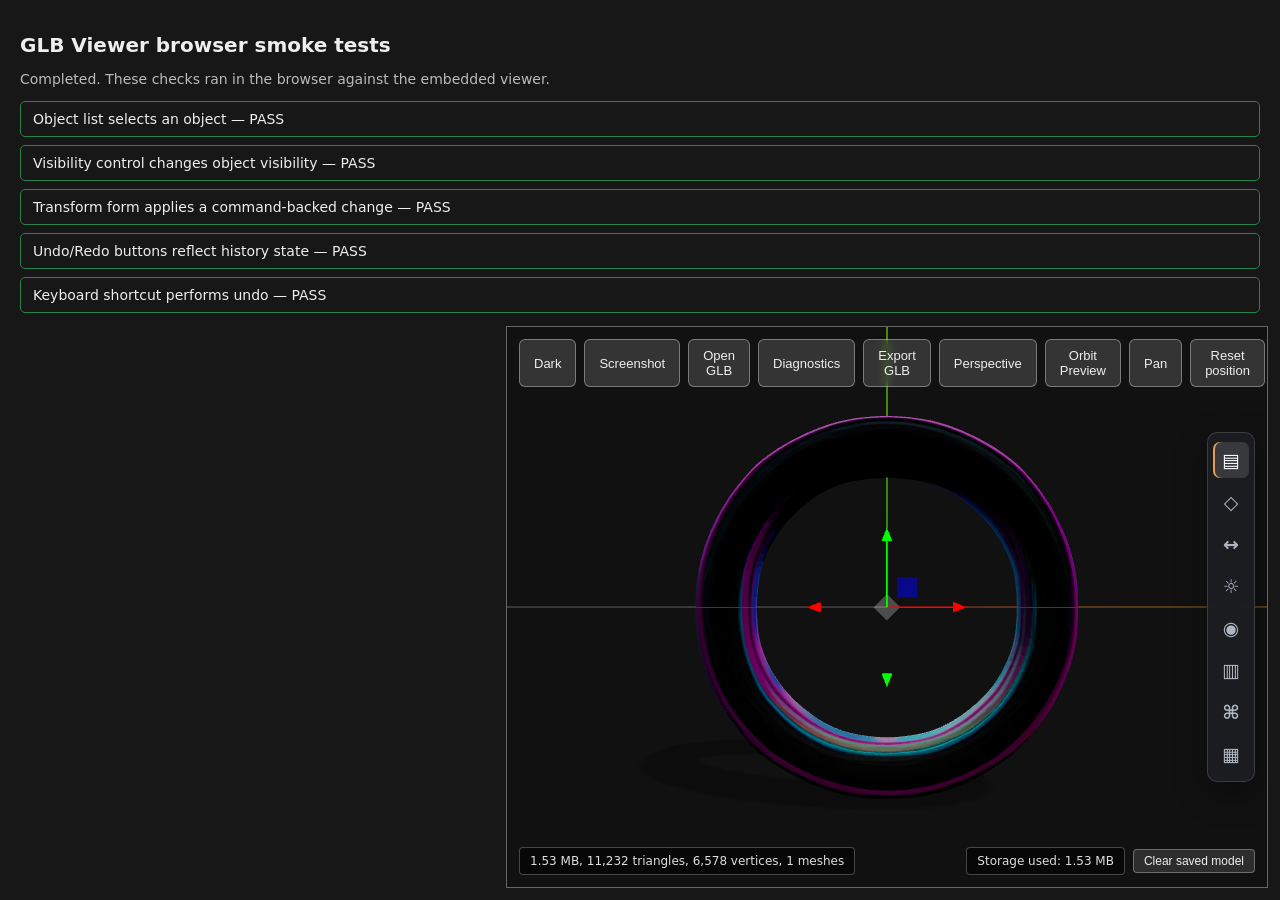
<file: tests/browser/scene-editor-smoke.html>
<!doctype html>
<html lang="en">
<head>
  <meta charset="utf-8">
  <meta name="viewport" content="width=device-width, initial-scale=1">
  <title>GLB Viewer — Browser Smoke Tests</title>
  <style>
    body { margin: 0; padding: 20px; font: 14px system-ui, sans-serif; background: #171717; color: #eee; }
    h1 { font-size: 20px; }
    #results { padding: 0; list-style: none; display: grid; gap: 8px; }
    #results li { padding: 9px 12px; border: 1px solid #555; border-radius: 5px; }
    .pass { border-color: #27834b !important; }
    .fail { border-color: #b43c3c !important; }
    iframe { position: fixed; right: 12px; bottom: 12px; width: min(760px, 62vw); height: min(560px, 72vh); border: 1px solid #666; background: #111; }
    #status { color: #bbb; }
    @media (max-width: 760px) { iframe { position: static; width: 100%; height: 520px; margin-top: 16px; } }
  </style>
</head>
<body>
  <h1>GLB Viewer browser smoke tests</h1>
  <p id="status">Opening the viewer and waiting for its sample model…</p>
  <ol id="results"></ol>
  <iframe id="viewer" src="../../viewer.html?test=1" title="GLB Viewer under test"></iframe>
  <script type="module">
    const frame = document.getElementById('viewer');
    const status = document.getElementById('status');
    const results = document.getElementById('results');

    function report(name, operation) {
      const row = document.createElement('li');
      row.textContent = name + ' …';
      results.append(row);
      try {
        operation();
        row.textContent = name + ' — PASS';
        row.className = 'pass';
      } catch (error) {
        row.textContent = name + ' — FAIL: ' + error.message;
        row.className = 'fail';
        throw error;
      }
    }

    function waitForViewer() {
      return new Promise((resolve, reject) => {
        const started = Date.now();
        const poll = () => {
          try {
            const win = frame.contentWindow;
            const api = win.__GLB_VIEWER_TEST__;
            if (api?.currentModel) return resolve({ win, api });
            if (Date.now() - started > 30000) return reject(new Error(
              'Viewer test API/model did not become ready. Confirm sample/ring.glb is available and inspect the iframe console.'
            ));
          } catch (error) {
            return reject(error);
          }
          setTimeout(poll, 250);
        };
        poll();
      });
    }

    try {
      const { win, api } = await waitForViewer();
      const doc = frame.contentDocument;
      const rows = [...doc.querySelectorAll('.scene-row')];
      if (!rows.length) throw new Error('Sample model loaded but the scene list is empty.');
      status.textContent = 'Viewer ready. Running scene editor interaction checks…';

      report('Object list selects an object', () => {
        rows[0].querySelector('.object-select').click();
        if (!api.sceneStore.getSelection()) throw new Error('Selection was not updated.');
        if (!rows[0].classList.contains('selected')) throw new Error('Selected row styling was not updated.');
      });

      report('Visibility control changes object visibility', () => {
        const object = api.sceneStore.getSelection();
        const before = object.visible;
        rows[0].querySelector('.visibility-toggle').click();
        if (object.visible === before) throw new Error('Visibility did not change.');
        api.applyHistoryAction('undo');
        if (object.visible !== before) throw new Error('Undo did not restore visibility.');
      });

      report('Transform form applies a command-backed change', () => {
        const object = api.sceneStore.getSelection();
        const input = doc.querySelector('#transform-form [name="x"]');
        const original = object.position.x;
        input.value = String(original + 1.25);
        doc.querySelector('#transform-form').dispatchEvent(new win.Event('submit', { bubbles: true, cancelable: true }));
        if (Math.abs(object.position.x - (original + 1.25)) > 1e-8) throw new Error('Position was not updated.');
        api.applyHistoryAction('undo');
        if (Math.abs(object.position.x - original) > 1e-8) throw new Error('Undo did not restore position.');
        api.applyHistoryAction('redo');
        if (Math.abs(object.position.x - (original + 1.25)) > 1e-8) throw new Error('Redo did not reapply position.');
      });

      report('Undo/Redo buttons reflect history state', () => {
        const undo = doc.getElementById('undo-btn');
        const redo = doc.getElementById('redo-btn');
        if (undo.disabled) throw new Error('Undo should be enabled after the transform command.');
        undo.click();
        if (redo.disabled) throw new Error('Redo should become enabled after undo.');
        redo.click();
        if (undo.disabled) throw new Error('Undo should become enabled after redo.');
        undo.click();
      });

      report('Keyboard shortcut performs undo', () => {
        const object = api.sceneStore.getSelection();
        const before = object.visible;
        doc.querySelector('.visibility-toggle').click();
        doc.dispatchEvent(new win.KeyboardEvent('keydown', { key: 'z', ctrlKey: true, bubbles: true }));
        if (object.visible !== before) throw new Error('Ctrl+Z did not undo visibility.');
      });

      status.textContent = 'Completed. These checks ran in the browser against the embedded viewer.';
    } catch (error) {
      status.textContent = 'Smoke tests stopped: ' + error.message;
      const row = document.createElement('li');
      row.className = 'fail';
      row.textContent = 'Setup — FAIL: ' + error.message;
      results.append(row);
    }
  </script>
</body>
</html>
</file>
